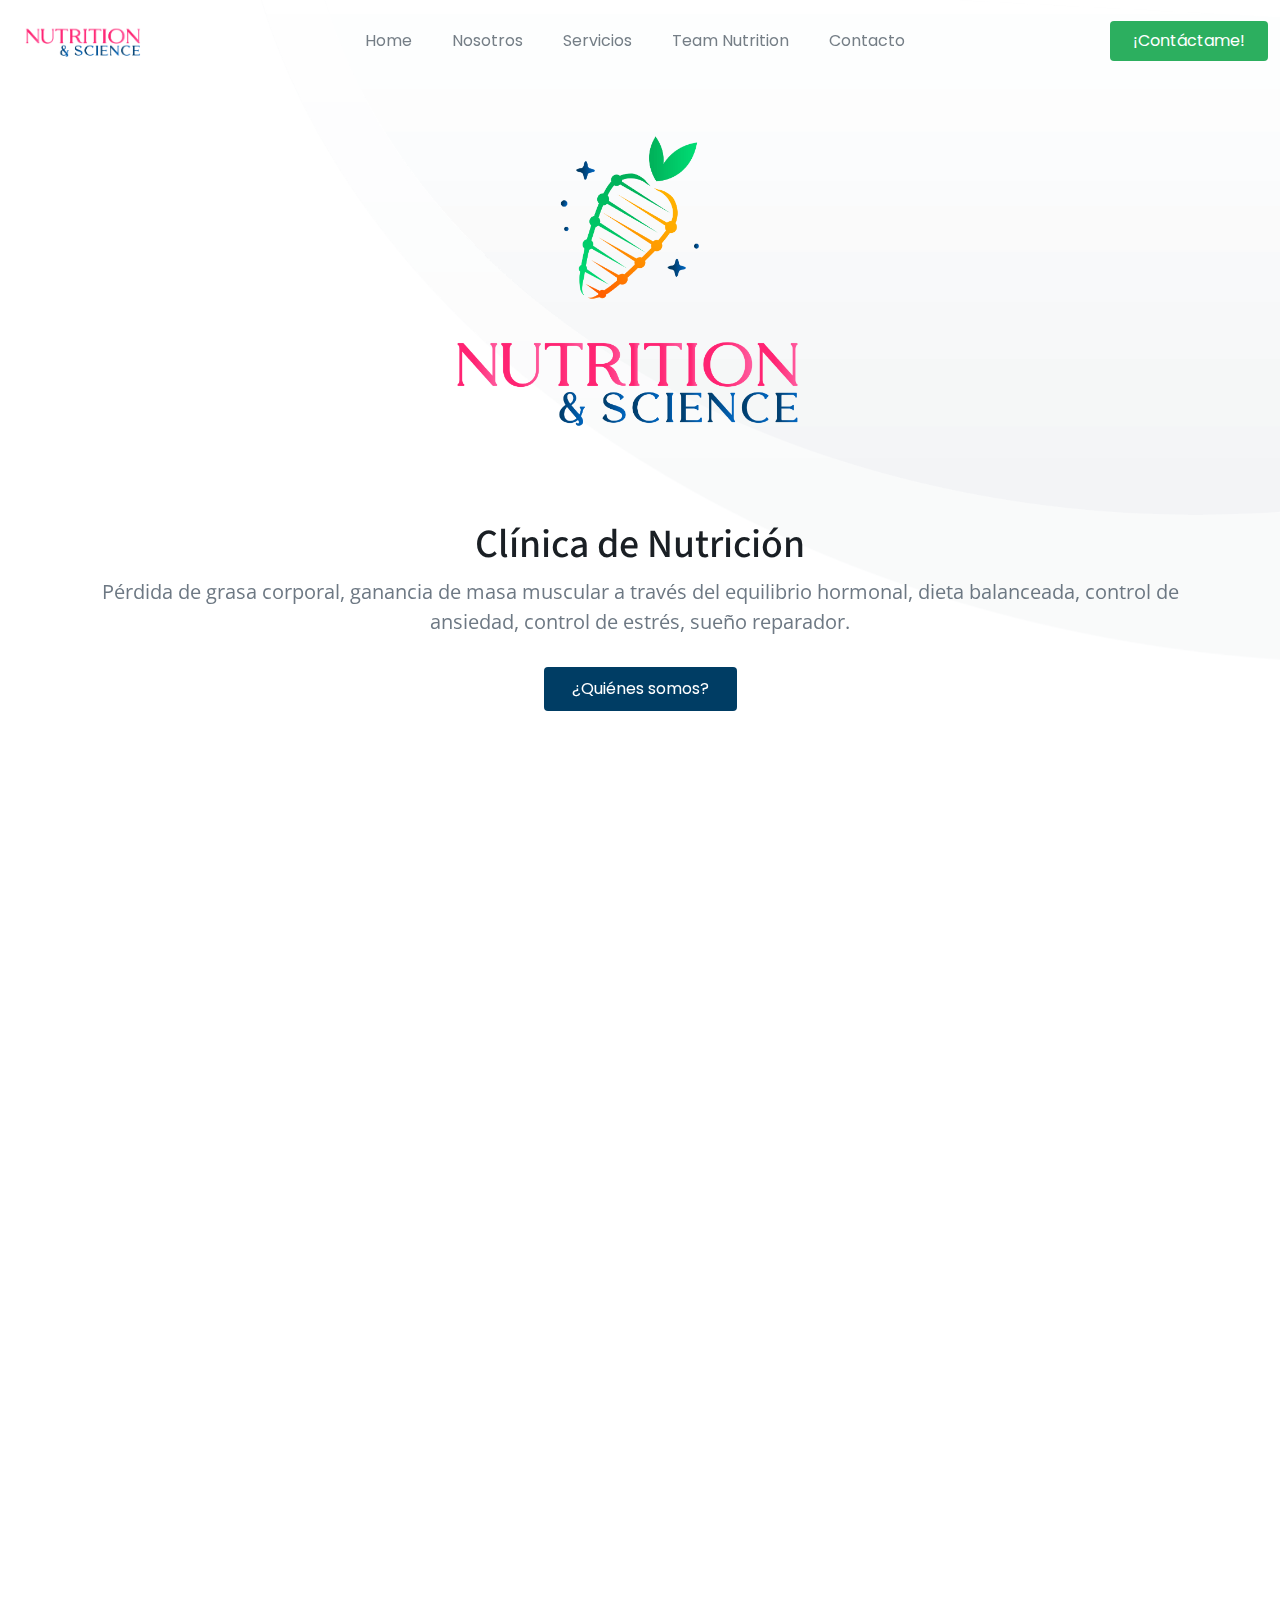
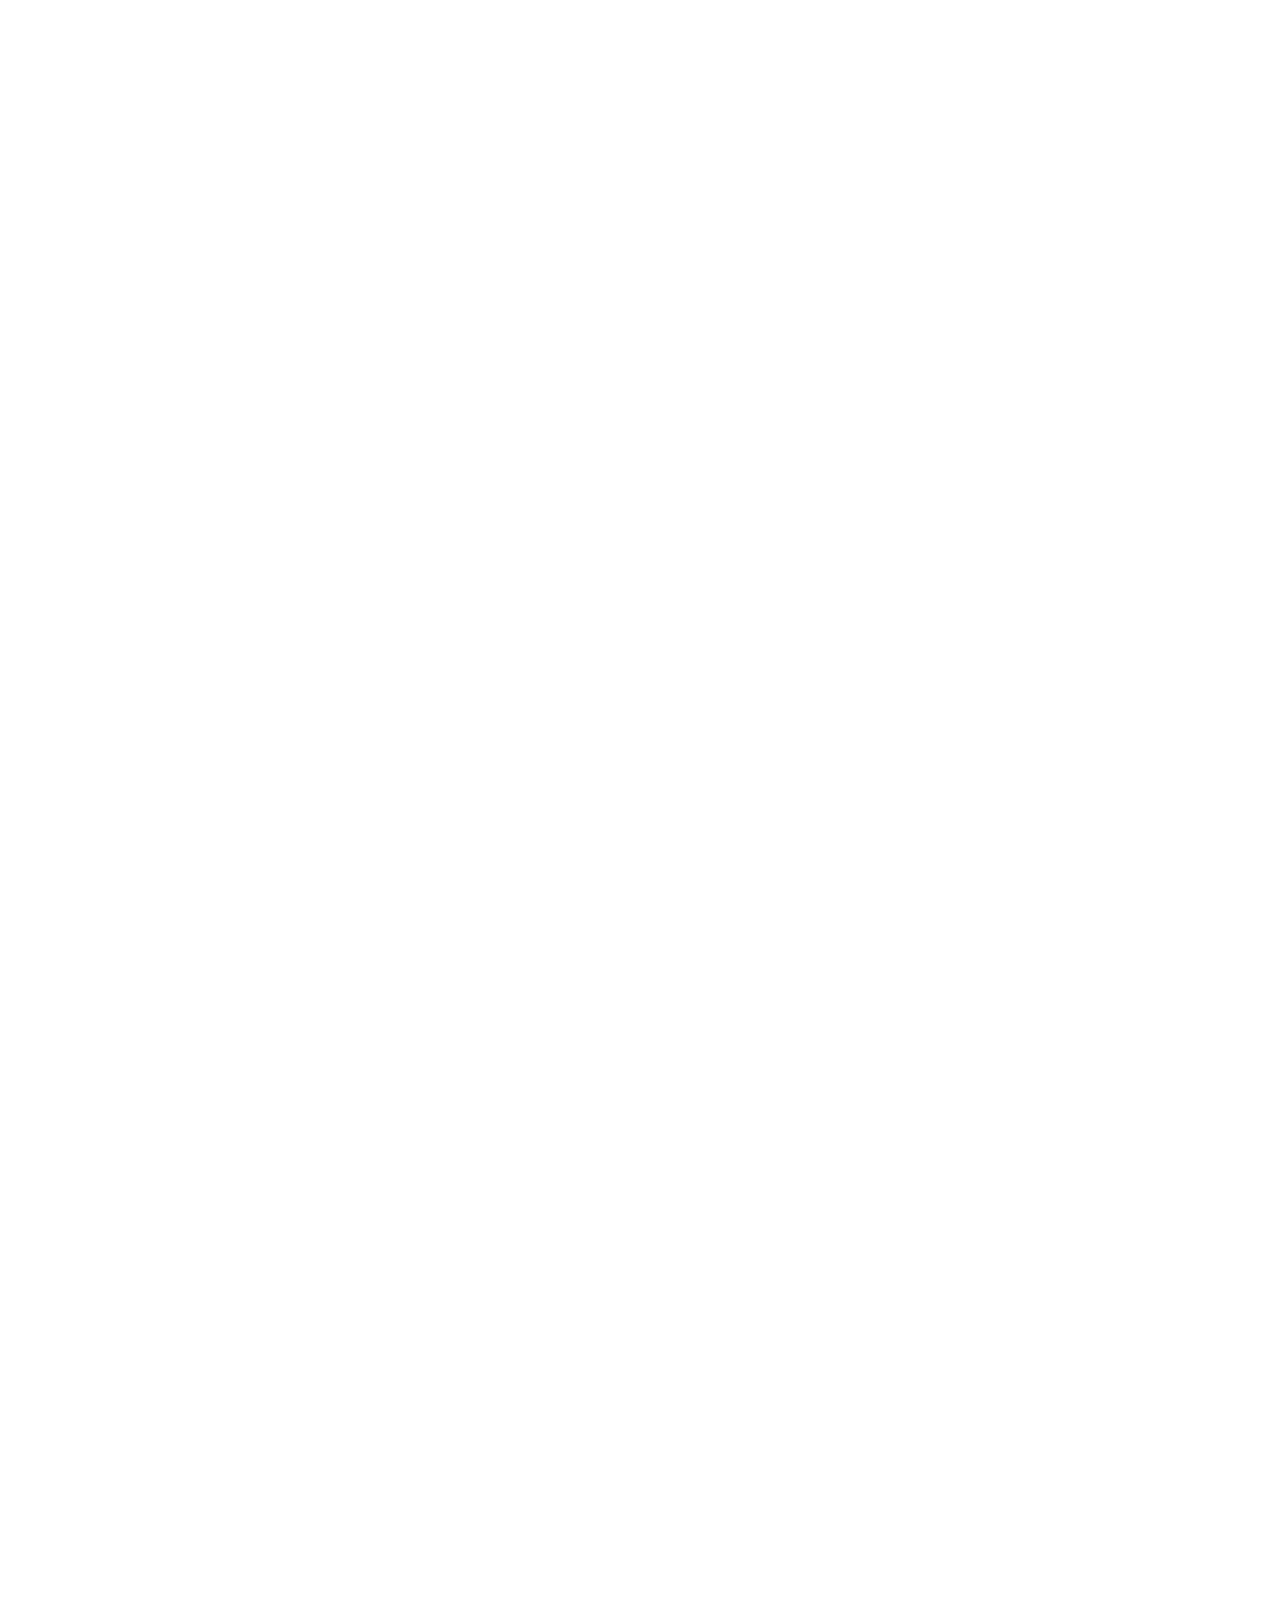
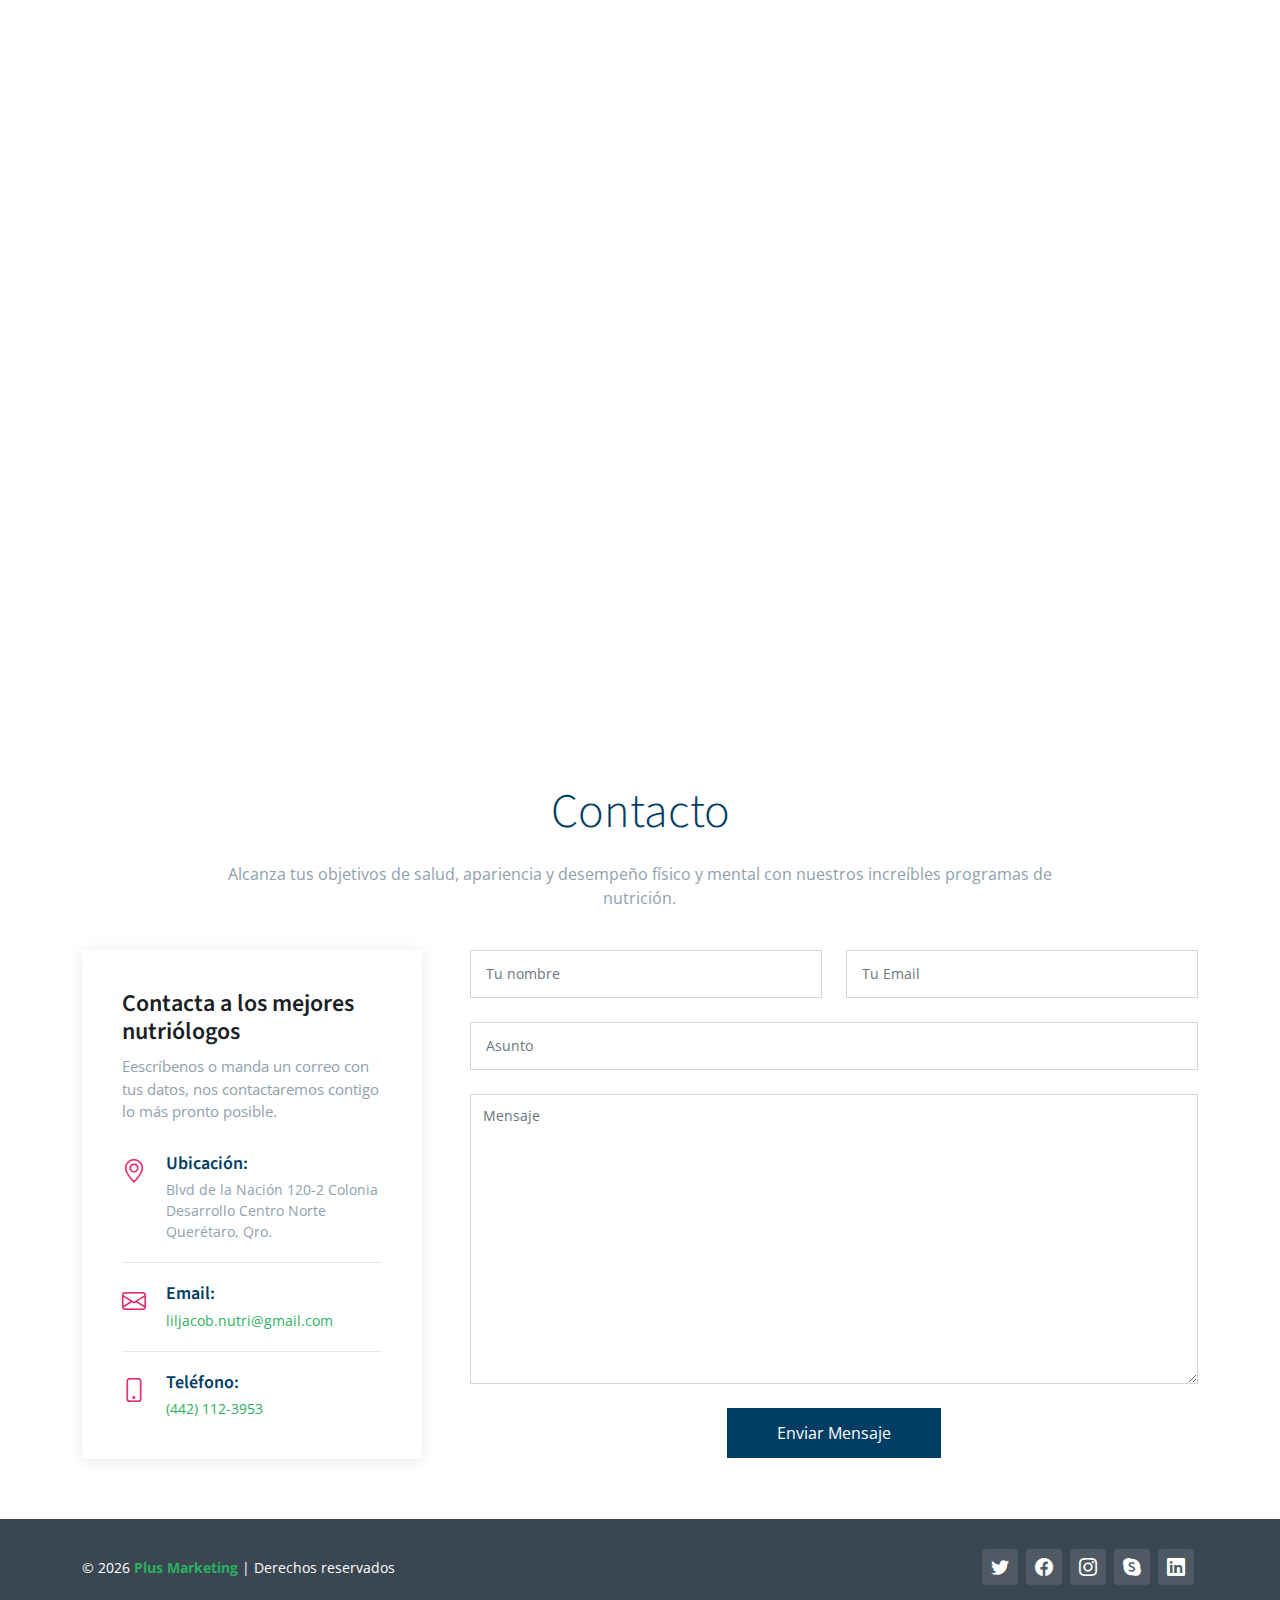
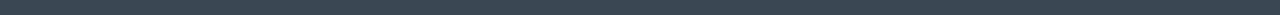
<file: index.html>
<!DOCTYPE html>
<html lang="en">
  <head>
    <meta charset="utf-8" />
    <meta content="width=device-width, initial-scale=1.0" name="viewport" />

    <title>Nutrition and Science | Clínica de Nutrición</title>
    <meta
      content="Clínica de Nutrición Multidisciplinaria"
      name="description"
    />
    <meta
      content="Alimentación, Conduca alimentaria, trastornos de alimentación, Nutrióloga"
      name="keywords"
    />

    <!-- Favicons -->
    <link href="assets/img/favicon.png" rel="icon" />
    <link href="assets/img/apple-touch-icon.png" rel="apple-touch-icon" />

    <!-- Google Fonts PENDIENTE -->
    <link rel="preconnect" href="https://fonts.googleapis.com" />
    <link rel="preconnect" href="https://fonts.gstatic.com" crossorigin />
    <link
      href="https://fonts.googleapis.com/css2?family=Open+Sans:ital,wght@0,300;0,400;0,500;0,600;0,700;1,300;1,400;1,500;1,600;1,700&family=Poppins:ital,wght@0,300;0,400;0,500;0,600;0,700;1,300;1,400;1,500;1,600;1,700&family=Source+Sans+Pro:ital,wght@0,300;0,400;0,600;0,700;1,300;1,400;1,600;1,700&display=swap"
      rel="stylesheet"
    />

    <!-- Vendor CSS Files -->
    <link
      href="assets/vendor/bootstrap/css/bootstrap.min.css"
      rel="stylesheet"
    />
    <link
      href="assets/vendor/bootstrap-icons/bootstrap-icons.css"
      rel="stylesheet"
    />
    <link href="assets/vendor/aos/aos.css" rel="stylesheet" />
    <link
      href="assets/vendor/glightbox/css/glightbox.min.css"
      rel="stylesheet"
    />
    <link href="assets/vendor/swiper/swiper-bundle.min.css" rel="stylesheet" />

    <!-- Variables CSS Files. Uncomment your preferred color scheme -->
    <link href="assets/css/variables.css" rel="stylesheet" />
    <!-- <link href="assets/css/variables-blue.css" rel="stylesheet"> -->
    <!-- <link href="assets/css/variables-green.css" rel="stylesheet"> -->
    <!-- <link href="assets/css/variables-orange.css" rel="stylesheet"> -->
    <!-- <link href="assets/css/variables-purple.css" rel="stylesheet"> -->
    <!-- <link href="assets/css/variables-red.css" rel="stylesheet"> -->
    <!-- <link href="assets/css/variables-pink.css" rel="stylesheet"> -->

    <!-- Template Main CSS File -->
    <link href="assets/css/main.css" rel="stylesheet" />

    <!-- =======================================================
  * Template Name: HeroBiz - v2.3.1
  * Template URL: https://bootstrapmade.com/herobiz-bootstrap-business-template/
  * Author: BootstrapMade.com
  * License: https://bootstrapmade.com/license/
  ======================================================== -->
  </head>

  <body>
    <!-- ======= Header ======= -->
    <header id="header" class="header fixed-top" data-scrollto-offset="0">
      <div
        class="container-fluid d-flex align-items-center justify-content-between"
      >
        <a
          href="index.html"
          class="logo d-flex align-items-center scrollto me-auto me-lg-0"
        >
          <!-- Uncomment the line below if you also wish to use an image logo PENDIENTE -->
          <img
            src="assets/img/logo-nutrition-and-science.png"
            alt="Nutrition & Science"
          />
        </a>

        <nav id="navbar" class="navbar">
          <ul>
            <li class="dropdown">
              <a href="#"><span>Home</span> </a>
            </li>

            <li>
              <a class="nav-link scrollto" href="index.html#about">Nosotros</a>
            </li>
            <li>
              <a class="nav-link scrollto" href="index.html#onfocus"
                >Servicios</a
              >
            </li>
            <li>
              <a class="nav-link scrollto" href="index.html#team"
                >Team Nutrition</a
              >
            </li>
            <li>
              <a class="nav-link scrollto" href="index.html#contact"
                >Contacto</a
              >
            </li>
          </ul>
          <i class="bi bi-list mobile-nav-toggle d-none"></i>
        </nav>
        <!-- .navbar -->

        <a class="btn-getstarted scrollto" href="index.html#contact"
          >¡Contáctame!</a
        >
      </div>
    </header>
    <!-- End Header -->

    <section id="hero-animated" class="hero-animated d-flex align-items-center">
      <div
        class="container d-flex flex-column justify-content-center align-items-center text-center position-relative"
        data-aos="zoom-out"
      >
        <img
          src="assets/img/nutrition-and-science.png"
          class="img-fluid animated"
        />
        <h1>Clínica de <span>Nutrición</span></h1>
        <p>
          Pérdida de grasa corporal, ganancia de masa muscular a través del
          equilibrio hormonal, dieta balanceada, control de ansiedad, control de
          estrés, sueño reparador.
        </p>
        <div class="d-flex">
          <a href="#about" class="btn-get-started scrollto">¿Quiénes somos?</a>
        </div>
      </div>
    </section>

    <main id="main">
      <!-- ======= Featured Services Section ======= -->
      <section id="featured-services" class="featured-services">
        <div class="container">
          <div class="row gy-4">
            <div class="col-xl-3 col-md-6 d-flex" data-aos="zoom-out">
              <div class="service-item position-relative">
                <div class="icon"><i class="bi bi-clipboard2-pulse"></i></div>
                <h4>Clínica Multidisciplinaria</h4>
                <p>Asesoría, planificación y motivación en nutrición</p>
              </div>
            </div>
            <!-- End Service Item -->

            <div
              class="col-xl-3 col-md-6 d-flex"
              data-aos="zoom-out"
              data-aos-delay="200"
            >
              <div class="service-item position-relative">
                <div class="icon"><i class="bi bi-person-hearts icon"></i></div>
                <h4>
                  <a href="" class="stretched-link">Para toda la familia</a>
                </h4>
                <p>
                  Trabajamos desde temprana edad, adolescencia, adultos y
                  personas mayores.
                </p>
              </div>
            </div>
            <!-- End Service Item -->

            <div
              class="col-xl-3 col-md-6 d-flex"
              data-aos="zoom-out"
              data-aos-delay="400"
            >
              <div class="service-item position-relative">
                <div class="icon"><i class="bi bi-stopwatch icon"></i></div>
                <h4>
                  <a href="" class="stretched-link"
                    >Consulta para deportistas</a
                  >
                </h4>
                <p>
                  Planes personalizados en función de la situación nutricional y
                  del tipo de actividad deportiva
                </p>
              </div>
            </div>
            <!-- End Service Item -->

            <div
              class="col-xl-3 col-md-6 d-flex"
              data-aos="zoom-out"
              data-aos-delay="600"
            >
              <div class="service-item position-relative">
                <div class="icon"><i class="bi bi-heart-pulse icon"></i></div>
                <h4>
                  <a href="" class="stretched-link">Gran enfoque en salud</a>
                </h4>
                <p>
                  Te guiamos dependiendo del padecimiento o condición de salud.
                  Desde trastornos físicos hasta emocionales.
                </p>
              </div>
            </div>
            <!-- End Service Item -->
          </div>
        </div>
      </section>
      <!-- End Featured Services Section -->

      <!-- ======= About Section ======= -->
      <section id="about" class="about">
        <div class="container" data-aos="fade-up">
          <div class="section-header">
            <h2>¿Quiénes somos?</h2>
            <p>
              La única clínica que elabora un plan persoalizado y exclusivo para
              ti, dando seguimiento a todo tu curso de vida, exámenes, estilo de
              vida, niveles hormonales, etc.
            </p>
          </div>

          <div class="row g-4 g-lg-5" data-aos="fade-up" data-aos-delay="200">
            <div class="col-lg-5">
              <div class="about-img">
                <img
                  src="assets/img/sobre-nutrition-and-science.jpg"
                  class="img-fluid"
                  alt="Sobre Nutrition and Science"
                />
              </div>
            </div>

            <div class="col-lg-7">
              <h3 class="pt-0 pt-lg-5">
                Mediciones, planes de dieta, guía nutricional, análisis de
                medida... Cubrimos todo el plan para una vida saludable
              </h3>
              <h3 class="pt-0 pt-lg-5">
                Reconocemos los factores internos y externos que influyen en el
                proceso de alimentación.
              </h3>
              <h3 class="pt-0 pt-lg-5">
                Contamos con medios de diagnóstico de última tecnología para
                darte resultados más confiables y certeros.
              </h3>

              <!-- Tabs -->
              <ul class="nav nav-pills mb-3">
                <li>
                  <a class="nav-link active" data-bs-toggle="pill" href="#tab1"
                    >Misión</a
                  >
                </li>
                <li>
                  <a class="nav-link" data-bs-toggle="pill" href="#tab2"
                    >Visión</a
                  >
                </li>
                <li>
                  <a class="nav-link" data-bs-toggle="pill" href="#tab3"
                    >Valores</a
                  >
                </li>
              </ul>
              <!-- End Tabs -->

              <!-- Tab Content -->
              <div class="tab-content">
                <div class="tab-pane fade show active" id="tab1">
                  <p class="fst-italic">
                    Por medio de la educación en nutrición ayudar a que las
                    personas mejoren sus hábitos, tener un mayor control en sus
                    enfermedades y acompañarlos en varias etapas de su vida.
                  </p>
                </div>
                <!-- End Tab 1 Content -->

                <div class="tab-pane fade show" id="tab2">
                  <p class="fst-italic">
                    Trabajar de manera multidisciplinaria para brindarle el
                    bienestar máximo al paciente. El cliente ya no va a
                    necesitar del profesional, se le puede dar de alta,
                    chequeos, revisiones.
                  </p>
                </div>
                <!-- End Tab 2 Content -->

                <div class="tab-pane fade show" id="tab3">
                  <div class="d-flex align-items-center mt-4">
                    <i class="bi bi-check2"></i>
                    <h4>Confianza</h4>
                  </div>

                  <div class="d-flex align-items-center mt-4">
                    <i class="bi bi-check2"></i>
                    <h4>Empatía</h4>
                  </div>

                  <div class="d-flex align-items-center mt-4">
                    <i class="bi bi-check2"></i>
                    <h4>Lealtad al paciente</h4>
                  </div>
                </div>
                <!-- End Tab 3 Content -->
              </div>
            </div>
          </div>
        </div>
      </section>
      <!-- End About Section -->

      <!-- ======= Call To Action Section ======= -->
      <section id="cta" class="cta">
        <div class="container" data-aos="zoom-out">
          <div class="row g-5">
            <div
              class="col-lg-8 col-md-6 content d-flex flex-column justify-content-center order-last order-md-first"
            >
              <h3>
                Estamos <em>certificados y preparados</em> con las mejores
                prácticas a nivel mundial
              </h3>
              <p>
                Sabemos que cada cuerpo y estilo de vida es diferente, nos
                esforzamos día con día para entender tus necesidades
                alimentarias. Tendrás la atención que mereces, con un plan
                flexible pero efectivo completamente personalizado.
              </p>
              <a class="cta-btn align-self-start" href="#">Hacer una cita</a>
            </div>

            <div
              class="col-lg-4 col-md-6 order-first order-md-last d-flex align-items-center"
            >
              <div class="img">
                <img
                  src="assets/img/certificacion-en-nutricion.jpg"
                  alt="Certificados en Nutrición"
                  class="img-fluid"
                />
              </div>
            </div>
          </div>
        </div>
      </section>
      <!-- End Call To Action Section -->

      <!-- ======= On Focus Section ======= -->
      <section id="onfocus" class="onfocus">
        <div class="container-fluid p-0" data-aos="fade-up">
          <div class="row g-0">
            <div class="col-lg-6 video-play position-relative"></div>
            <div class="col-lg-6">
              <div
                class="content d-flex flex-column justify-content-center h-100"
              >
                <h3>¿Por qué necesitas atención nutricional?</h3>
                <p class="fst-italic">
                  La nutrición es la "gasolina del cuerpo", nos mantiene con
                  energía para realizar las actividades del día a día.
                </p>
                <ul>
                  <li>
                    <i class="bi bi-check-circle"></i> La alimentación es clave
                    para mantener un buen balance en todos los aspectos de tu
                    vida, es importante tomar las mejores decisiones.
                  </li>
                  <li>
                    <i class="bi bi-check-circle"></i> Si queremos modificar
                    nuestro aspecto y mejorar nuestra salud, debemos cultivar
                    hábitos saludables.
                  </li>
                  <li>
                    <i class="bi bi-check-circle"></i> Es importante satisfacer
                    el apetito y el gusto al paladar. Dar los nutrientes que
                    necesitamos.
                  </li>
                </ul>
                <a href="#contact" class="read-more align-self-start"
                  ><span>Contacto</span><i class="bi bi-arrow-right"></i
                ></a>
              </div>
            </div>
          </div>
        </div>
      </section>
      <!-- End On Focus Section -->

      <!-- ======= Team Section ======= -->
      <section id="team" class="team">
        <div class="container" data-aos="fade-up">
          <div class="section-header">
            <h2>Equipo</h2>
            <p>
              Nuestras dietas saludables cumplen con los estándares
              internacionales de Nutrición.
            </p>
          </div>

          <div class="row gy-5 team-member-header">
            <div
              class="col-xl-4 col-md-6 d-flex"
              data-aos="zoom-in"
              data-aos-delay="200"
            >
              <div class="team-member">
                <div class="member-img">
                  <img
                    src="assets/img/lili.jpg"
                    class="img-fluid"
                    alt="Lillian Del Valle"
                  />
                </div>
                <div class="member-info">
                  <div class="social">
                    <a href=""><i class="bi bi-twitter"></i></a>
                    <a href=""><i class="bi bi-facebook"></i></a>
                    <a href=""><i class="bi bi-instagram"></i></a>
                    <a href=""><i class="bi bi-linkedin"></i></a>
                  </div>
                  <h4>Lillian Jacob Del Valle</h4>
                  <span>Lic. en Nutrición</span>
                </div>
              </div>
            </div>
            <!-- End Team Member -->
          </div>
        </div>
      </section>
      <!-- End Team Section -->

      <!-- ======= Contact Section ======= -->
      <section id="contact" class="contact">
        <div class="container">
          <div class="section-header">
            <h2>Contacto</h2>
            <p>
              Alcanza tus objetivos de salud, apariencia y desempeño físico y
              mental con nuestros increíbles programas de nutrición.
            </p>
          </div>
        </div>

        <div class="container">
          <div class="row gy-5 gx-lg-5">
            <div class="col-lg-4">
              <div class="info">
                <h3>Contacta a los mejores nutriólogos</h3>
                <p>
                  Eescríbenos o manda un correo con tus datos, nos contactaremos
                  contigo lo más pronto posible.
                </p>
                <div class="info-item d-flex">
                  <i class="bi bi-geo-alt flex-shrink-0"></i>
                  <div>
                    <h4>Ubicación:</h4>
                    <p>
                      Blvd de la Nación 120-2 Colonia Desarrollo Centro Norte
                      Querétaro, Qro.
                    </p>
                  </div>
                </div>
                <!-- End Info Item -->

                <div class="info-item d-flex">
                  <i class="bi bi-envelope flex-shrink-0"></i>
                  <div>
                    <h4>Email:</h4>
                    <p>
                      <a href="mailto:liljacob.nutri@gmail.com"
                        >liljacob.nutri@gmail.com</a
                      >
                    </p>
                  </div>
                </div>
                <!-- End Info Item -->

                <div class="info-item d-flex">
                  <i class="bi bi-phone flex-shrink-0"></i>
                  <div>
                    <h4>Teléfono:</h4>
                    <p><a href="tel:4421123953">(442) 112-3953</a></p>
                  </div>
                </div>
                <!-- End Info Item -->
              </div>
            </div>

            <div class="col-lg-8">
              <form
                action="forms/contact.php"
                method="post"
                role="form"
                class="php-email-form"
              >
                <div class="row">
                  <div class="col-md-6 form-group">
                    <input
                      type="text"
                      name="name"
                      class="form-control"
                      id="name"
                      placeholder="Tu nombre"
                      required
                    />
                  </div>
                  <div class="col-md-6 form-group mt-3 mt-md-0">
                    <input
                      type="email"
                      class="form-control"
                      name="email"
                      id="email"
                      placeholder="Tu Email"
                      required
                    />
                  </div>
                </div>
                <div class="form-group mt-3">
                  <input
                    type="text"
                    class="form-control"
                    name="subject"
                    id="subject"
                    placeholder="Asunto"
                    required
                  />
                </div>
                <div class="form-group mt-3">
                  <textarea
                    class="form-control"
                    name="message"
                    placeholder="Mensaje"
                    required
                  ></textarea>
                </div>
                <div class="my-3">
                  <div class="loading">Cargando</div>
                  <div class="error-message"></div>
                  <div class="sent-message">Mensaje enviado, gracias.</div>
                </div>
                <div class="text-center">
                  <button type="submit">Enviar Mensaje</button>
                </div>
              </form>
            </div>
            <!-- End Contact Form -->
          </div>
        </div>
      </section>
      <!-- End Contact Section -->
    </main>
    <!-- End #main -->

    <!-- ======= Footer ======= -->
    <footer id="footer" class="footer">
      <div class="footer-legal text-center">
        <div
          class="container d-flex flex-column flex-lg-row justify-content-center justify-content-lg-between align-items-center"
        >
          <div
            class="d-flex flex-column align-items-center align-items-lg-start"
          >
            <div class="copyright">
              <span
                >&copy;
                <script type="text/JavaScript">

                  document.write(new Date().getFullYear());
                </script>
                <strong
                  ><a href="https://plusmarketing.mx">
                    Plus Marketing</a
                  ></strong
                >
                | Derechos reservados</span
              >
            </div>
          </div>

          <div class="social-links order-first order-lg-last mb-3 mb-lg-0">
            <a href="#" class="twitter"><i class="bi bi-twitter"></i></a>
            <a href="#" class="facebook"><i class="bi bi-facebook"></i></a>
            <a href="#" class="instagram"><i class="bi bi-instagram"></i></a>
            <a href="#" class="google-plus"><i class="bi bi-skype"></i></a>
            <a href="#" class="linkedin"><i class="bi bi-linkedin"></i></a>
          </div>
        </div>
      </div>
    </footer>
    <!-- End Footer -->

    <a
      href="#"
      class="scroll-top d-flex align-items-center justify-content-center"
      ><i class="bi bi-arrow-up-short"></i
    ></a>

    <div id="preloader"></div>

    <!-- Vendor JS Files -->
    <script src="assets/vendor/bootstrap/js/bootstrap.bundle.min.js"></script>
    <script src="assets/vendor/aos/aos.js"></script>
    <script src="assets/vendor/glightbox/js/glightbox.min.js"></script>
    <script src="assets/vendor/isotope-layout/isotope.pkgd.min.js"></script>
    <script src="assets/vendor/swiper/swiper-bundle.min.js"></script>
    <script src="assets/vendor/php-email-form/validate.js"></script>

    <!-- Template Main JS File -->
    <script src="assets/js/main.js"></script>
  </body>
</html>
</file>
<file: assets/css/variables.css>
/**
* Template Name: HeroBiz
* File: variables.css
* Description: Easily customize colors, typography, and other repetitive properties used in the template main stylesheet file main.css
* 
* Template URL: https://bootstrapmade.com/herobiz-bootstrap-business-template/
* Author: BootstrapMade.com
* License: https://bootstrapmade.com/license/
* 
* Contents:
* 1. HeroBiz template variables 
* 2. Override default Bootstrap variables
* 3. Set color and background class names
*
* Learn more about CSS variables at https://developer.mozilla.org/en-US/docs/Web/CSS/Using_CSS_custom_properties
*/

/*--------------------------------------------------------------
# 1. HeroBiz template variables 
--------------------------------------------------------------*/
:root {
  /* Fonts */
  --font-default: 'Open Sans', system-ui, -apple-system, 'Segoe UI', Roboto,
    'Helvetica Neue', Arial, 'Noto Sans', 'Liberation Sans', sans-serif,
    'Apple Color Emoji', 'Segoe UI Emoji', 'Segoe UI Symbol', 'Noto Color Emoji';
  --font-primary: 'Source Sans Pro', sans-serif;
  --font-secondary: 'Poppins', sans-serif;

  /* Colors */
  /* The *-rgb color names are simply the RGB converted value of the corresponding color for use in the rgba() function */

  /* Default text color */
  --color-default: #1a1f24;
  --color-default-rgb: 26, 31, 36;

  /* Defult links color */
  --color-links: #2caf5f;
  --color-links-hover: #4ae786;

  /* Primay colors */
  --color-primary: #2caf5f;
  --color-primary-light: #45dd7b;
  --color-primary-dark: #1f7741;

  --color-primary-rgb: 14, 162, 189;
  --color-primary-light-rgb: 30, 195, 224;
  --color-primary-dark-rgb: 1, 137, 161;

  /* Secondary colors */
  --color-secondary: #003d64;
  --color-secondary-light: #8f9fae;
  --color-secondary-dark: #3a4753;

  --color-secondary-rgb: 72, 86, 100;
  --color-secondary-light-rgb: 143, 159, 174;
  --color-secondary-dark-rgb: 58, 71, 83;

  /* General colors */
  --color-blue: #0568bf;
  --color-blue-rgb: 13, 110, 253;

  --color-indigo: #dc2970;
  --color-indigo-rgb: 102, 16, 242;

  --color-purple: #6f42c1;
  --color-purple-rgb: 111, 66, 193;

  --color-pink: #f95d9c;
  --color-pink-rgb: 243, 38, 140;

  --color-red: #df1529;
  --color-red-rgb: 223, 21, 4;

  --color-orange: #ff5b00;
  --color-orange-rgb: 253, 126, 20;

  --color-yellow: #ffc107;
  --color-yellow-rgb: 255, 193, 7;

  --color-green: #059652;
  --color-green-rgb: 5, 150, 82;

  --color-teal: #20c997;
  --color-teal-rgb: 32, 201, 151;

  --color-cyan: #0dcaf0;
  --color-cyan-rgb: 13, 202, 240;

  --color-white: #ffffff;
  --color-white-rgb: 255, 255, 255;

  --color-gray: #6c757d;
  --color-gray-rgb: 108, 117, 125;

  --color-black: #000000;
  --color-black-rgb: 0, 0, 0;
}

/*--------------------------------------------------------------
# 2. Override default Bootstrap variables
--------------------------------------------------------------*/
:root {
  --bs-blue: var(--color-blue);
  --bs-indigo: var(--color-indigo);
  --bs-purple: var(--color-purple);
  --bs-pink: var(--color-pink);
  --bs-red: var(--color-red);
  --bs-orange: var(--color-orange);
  --bs-yellow: var(--color-yellow);
  --bs-green: var(--color-green);
  --bs-teal: var(--color-teal);
  --bs-cyan: var(--color-cyan);
  --bs-white: var(--color-white);
  --bs-gray: var(--color-gray);
  --bs-gray-dark: #343a40;
  --bs-gray-100: #f8f9fa;
  --bs-gray-200: #e9ecef;
  --bs-gray-300: #dee2e6;
  --bs-gray-400: #ced4da;
  --bs-gray-500: #adb5bd;
  --bs-gray-600: #6c757d;
  --bs-gray-700: #495057;
  --bs-gray-800: #343a40;
  --bs-gray-900: #212529;
  --bs-primary: var(--color-blue);
  --bs-secondary: var(--color-blue);
  --bs-success: #198754;
  --bs-info: #0dcaf0;
  --bs-warning: #ffc107;
  --bs-danger: #dc3545;
  --bs-light: #f8f9fa;
  --bs-dark: #212529;
  --bs-primary-rgb: var(--color-primary-rgb);
  --bs-secondary-rgb: var(--color-secondary-rgb);
  --bs-success-rgb: 25, 135, 84;
  --bs-info-rgb: 13, 202, 240;
  --bs-warning-rgb: 255, 193, 7;
  --bs-danger-rgb: 220, 53, 69;
  --bs-light-rgb: 248, 249, 250;
  --bs-dark-rgb: 33, 37, 41;
  --bs-white-rgb: var(--color-white-rgb);
  --bs-black-rgb: var(--color-black-rgb);
  --bs-body-color-rgb: var(--color-default-rgb);
  --bs-body-bg-rgb: 255, 255, 255;
  --bs-font-sans-serif: var(--font-default);
  --bs-font-monospace: SFMono-Regular, Menlo, Monaco, Consolas,
    'Liberation Mono', 'Courier New', monospace;
  --bs-gradient: linear-gradient(
    180deg,
    rgba(255, 255, 255, 0.15),
    rgba(255, 255, 255, 0)
  );
  --bs-body-font-family: var(--font-default);
  --bs-body-font-size: 1rem;
  --bs-body-font-weight: 400;
  --bs-body-line-height: 1.5;
  --bs-body-color: var(--color-default);
  --bs-body-bg: #fff;
}

/*--------------------------------------------------------------
# 3. Set color and background class names
--------------------------------------------------------------*/
/* Fonts */
.font-default {
  font-family: var(--font-default) !important;
}
.font-primary {
  font-family: var(--font-primary) !important;
}
.font-secondary {
  font-family: var(--font-secondary) !important;
}

/* Text Colors */
.color-default {
  color: var(--color-default) !important;
}
.color-links {
  color: var(--color-links) !important;
}
.color-links:hover {
  color: var(--color-links-hover) !important;
}
.color-primary {
  color: var(--color-primary) !important;
}
.color-primary-light {
  color: var(--color-primary-light) !important;
}
.color-primary-dark {
  color: var(--color-primary-dark) !important;
}
.color-secondary {
  color: var(--color-secondary) !important;
}
.color-secondary-light {
  color: var(--color-secondary-light) !important;
}
.color-secondary-dark {
  color: var(--color-secondary-dark) !important;
}
.color-blue {
  color: var(--color-blue) !important;
}
.color-indigo {
  color: var(--color-indigo) !important;
}
.color-purple {
  color: var(--color-purple) !important;
}
.color-pink {
  color: var(--color-pink) !important;
}
.color-red {
  color: var(--color-red) !important;
}
.color-orange {
  color: var(--color-orange) !important;
}
.color-yellow {
  color: var(--color-yellow) !important;
}
.color-green {
  color: var(--color-green) !important;
}
.color-teal {
  color: var(--color-teal) !important;
}
.color-cyan {
  color: var(--color-cyan) !important;
}
.color-white {
  color: var(--color-white) !important;
}
.color-gray {
  color: var(--color-gray) !important;
}
.color-black {
  color: var(--color-black) !important;
}

/* Background Colors */
.bg-default {
  background-color: var(--color-default) !important;
}
.bg-primary {
  background-color: var(--color-primary) !important;
}
.bg-primary-light {
  background-color: var(--color-primary-light) !important;
}
.bg-primary-dark {
  background-color: var(--color-primary-dark) !important;
}
.bg-secondary {
  background-color: var(--color-secondary) !important;
}
.bg-secondary-light {
  background-color: var(--color-secondary-light) !important;
}
.bg-secondary-dark {
  background-color: var(--color-secondary-dark) !important;
}
.bg-blue {
  background-color: var(--color-blue) !important;
}
.bg-indigo {
  background-color: var(--color-indigo) !important;
}
.bg-purple {
  background-color: var(--color-purple) !important;
}
.bg-pink {
  background-color: var(--color-pink) !important;
}
.bg-red {
  background-color: var(--color-red) !important;
}
.bg-orange {
  background-color: var(--color-orange) !important;
}
.bg-yellow {
  background-color: var(--color-yellow) !important;
}
.bg-green {
  background-color: var(--color-green) !important;
}
.bg-teal {
  background-color: var(--color-teal) !important;
}
.bg-cyan {
  background-color: var(--color-cyan) !important;
}
.bg-white {
  background-color: var(--color-white) !important;
}
.bg-gray {
  background-color: var(--color-gray) !important;
}
.bg-black {
  background-color: var(--color-black) !important;
}
</file>
<file: assets/css/main.css>
/**
* Template Name: HeroBiz - v2.3.1
* Template URL: https://bootstrapmade.com/herobiz-bootstrap-business-template/
* Author: BootstrapMade.com
* License: https://bootstrapmade.com/license/
*/

/**
* Check out variables.css for easy customization of colors, typography, and other repetitive properties
*/
/*--------------------------------------------------------------
# General
--------------------------------------------------------------*/
:root {
  scroll-behavior: smooth;
}

a {
  color: var(--color-links);
  text-decoration: none;
}

a:hover {
  color: var(--color-links-hover);
  text-decoration: none;
}

h1,
h2,
h3,
h4,
h5,
h6 {
  font-family: var(--font-primary);
}

/*--------------------------------------------------------------
# Preloader
--------------------------------------------------------------*/
#preloader {
  position: fixed;
  inset: 0;
  z-index: 9999;
  overflow: hidden;
  background: var(--color-white);
  transition: all 0.6s ease-out;
  width: 100%;
  height: 100vh;
}

#preloader:before,
#preloader:after {
  content: '';
  position: absolute;
  border: 4px solid var(--color-primary);
  border-radius: 50%;
  -webkit-animation: animate-preloader 2s cubic-bezier(0, 0.2, 0.8, 1) infinite;
  animation: animate-preloader 2s cubic-bezier(0, 0.2, 0.8, 1) infinite;
}

#preloader:after {
  -webkit-animation-delay: -0.5s;
  animation-delay: -0.5s;
}

@-webkit-keyframes animate-preloader {
  0% {
    width: 10px;
    height: 10px;
    top: calc(50% - 5px);
    left: calc(50% - 5px);
    opacity: 1;
  }

  100% {
    width: 72px;
    height: 72px;
    top: calc(50% - 36px);
    left: calc(50% - 36px);
    opacity: 0;
  }
}

@keyframes animate-preloader {
  0% {
    width: 10px;
    height: 10px;
    top: calc(50% - 5px);
    left: calc(50% - 5px);
    opacity: 1;
  }

  100% {
    width: 72px;
    height: 72px;
    top: calc(50% - 36px);
    left: calc(50% - 36px);
    opacity: 0;
  }
}

/*--------------------------------------------------------------
# Sections & Section Header
--------------------------------------------------------------*/
section {
  padding: 60px 0;
  overflow: hidden;
}

.section-header {
  text-align: center;
  padding-bottom: 40px;
}

.section-header h2 {
  font-size: 48px;
  font-weight: 300;
  margin-bottom: 20px;
  color: var(--color-secondary);
}

.section-header p {
  margin: 0 auto;
  color: var(--color-secondary-light);
}

@media (min-width: 1280px) {
  .section-header p {
    max-width: 80%;
  }
}

/*--------------------------------------------------------------
# Breadcrumbs
--------------------------------------------------------------*/
.breadcrumbs {
  padding: 15px 0;
  background: rgba(var(--color-secondary-rgb), 0.05);
  min-height: 40px;
  margin-top: 76px;
}

.breadcrumbs h2 {
  font-size: 30px;
  font-weight: 300;
  margin: 0;
}

.breadcrumbs ol {
  display: flex;
  flex-wrap: wrap;
  list-style: none;
  padding: 0;
  margin: 0;
  font-size: 14px;
}

.breadcrumbs ol li + li {
  padding-left: 10px;
}

.breadcrumbs ol li + li::before {
  display: inline-block;
  padding-right: 10px;
  color: var(--color-secondary-light);
  content: '/';
}

@media (max-width: 992px) {
  .breadcrumbs .d-flex {
    display: block !important;
  }

  .breadcrumbs h2 {
    margin-bottom: 10px;
    font-size: 24px;
  }

  .breadcrumbs ol {
    display: block;
  }

  .breadcrumbs ol li {
    display: inline-block;
  }
}

/*--------------------------------------------------------------
# Scroll top button
--------------------------------------------------------------*/
.scroll-top {
  position: fixed;
  visibility: hidden;
  opacity: 0;
  right: 15px;
  bottom: 15px;
  z-index: 995;
  background: var(--color-primary);
  width: 40px;
  height: 40px;
  border-radius: 4px;
  transition: all 0.4s;
}

.scroll-top i {
  font-size: 24px;
  color: var(--color-white);
  line-height: 0;
}

.scroll-top:hover {
  background: rgba(var(--color-primary-rgb), 0.85);
  color: var(--color-white);
}

.scroll-top.active {
  visibility: visible;
  opacity: 1;
}

/*--------------------------------------------------------------
# Disable aos animation delay on mobile devices
--------------------------------------------------------------*/
@media screen and (max-width: 768px) {
  [data-aos-delay] {
    transition-delay: 0 !important;
  }
}

/*--------------------------------------------------------------
# Header
--------------------------------------------------------------*/
.header {
  padding: 15px 0;
  transition: all 0.5s;
  z-index: 997;
}

.header.sticked {
  background: var(--color-white);
  box-shadow: 0px 2px 20px rgba(var(--color-secondary-rgb), 0.1);
}

.header .logo img {
  max-height: 40px;
  margin-right: 6px;
}

.header .logo h1 {
  font-size: 32px;
  font-weight: 300;
  color: var(--color-secondary);
  font-family: var(--font-secondary);
}

.header .logo h1 span {
  color: var(--color-primary);
  font-weight: 500;
}

.header .btn-getstarted,
.header .btn-getstarted:focus {
  font-size: 16px;
  color: var(--color-white);
  background: var(--color-primary);
  padding: 8px 23px;
  border-radius: 4px;
  transition: 0.3s;
  font-family: var(--font-secondary);
}

.header .btn-getstarted:hover,
.header .btn-getstarted:focus:hover {
  color: var(--color-white);
  background: rgba(var(--color-primary-rgb), 0.85);
}

@media (max-width: 1279px) {
  .header .btn-getstarted,
  .header .btn-getstarted:focus {
    margin-right: 50px;
  }
}

/*--------------------------------------------------------------
# Desktop Navigation 
--------------------------------------------------------------*/
@media (min-width: 1280px) {
  .navbar {
    padding: 0;
    position: relative;
  }

  .navbar ul {
    margin: 0;
    padding: 0;
    display: flex;
    list-style: none;
    align-items: center;
  }

  .navbar li {
    position: relative;
  }

  .navbar > ul > li {
    white-space: nowrap;
  }

  .navbar a,
  .navbar a:focus {
    display: flex;
    align-items: center;
    justify-content: space-between;
    padding: 14px 20px;
    font-family: var(--font-secondary);
    font-size: 16px;
    font-weight: 400;
    color: rgba(var(--color-secondary-dark-rgb), 0.7);
    white-space: nowrap;
    transition: 0.3s;
    position: relative;
  }

  .navbar a i,
  .navbar a:focus i {
    font-size: 12px;
    line-height: 0;
    margin-left: 5px;
  }

  .navbar > ul > li > a:before {
    content: '';
    position: absolute;
    width: 100%;
    height: 2px;
    bottom: 0;
    left: 0;
    background-color: var(--color-primary);
    visibility: hidden;
    transition: all 0.3s ease-in-out 0s;
    transform: scaleX(0);
    transition: all 0.3s ease-in-out 0s;
  }

  .navbar a:hover:before,
  .navbar li:hover > a:before,
  .navbar .active:before {
    visibility: visible;
    transform: scaleX(0.7);
  }

  .navbar a:hover,
  .navbar .active,
  .navbar .active:focus,
  .navbar li:hover > a {
    color: var(--color-primary);
  }

  .navbar .dropdown a:hover:before,
  .navbar .dropdown:hover > a:before,
  .navbar .dropdown .active:before {
    visibility: hidden;
  }

  .navbar .dropdown a:hover,
  .navbar .dropdown .active,
  .navbar .dropdown .active:focus,
  .navbar .dropdown:hover > a {
    color: var(--color-white);
    background: var(--color-secondary);
  }

  .navbar .dropdown ul {
    display: block;
    position: absolute;
    left: 0;
    top: 100%;
    margin: 0;
    padding: 0 0 10px 0;
    z-index: 99;
    opacity: 0;
    visibility: hidden;
    background: var(--color-secondary);
    transition: 0.3s;
  }

  .navbar .dropdown ul li {
    min-width: 200px;
  }

  .navbar .dropdown ul a {
    padding: 10px 20px;
    font-size: 15px;
    text-transform: none;
    font-weight: 400;
    color: rgba(var(--color-white-rgb), 0.5);
  }

  .navbar .dropdown ul a i {
    font-size: 12px;
  }

  .navbar .dropdown ul a:hover,
  .navbar .dropdown ul .active,
  .navbar .dropdown ul .active:hover,
  .navbar .dropdown ul li:hover > a {
    color: var(--color-white);
    background: var(--color-primary);
  }

  .navbar .dropdown:hover > ul {
    opacity: 1;
    visibility: visible;
  }

  .navbar .megamenu {
    position: static;
  }

  .navbar .megamenu ul {
    right: 0;
    padding: 10px;
    display: flex;
  }

  .navbar .megamenu ul li {
    flex: 1;
  }

  .navbar .megamenu ul li a,
  .navbar .megamenu ul li:hover > a {
    color: rgba(var(--color-white-rgb), 0.5);
    background: none;
  }

  .navbar .megamenu ul li a:hover,
  .navbar .megamenu ul li .active,
  .navbar .megamenu ul li .active:hover {
    color: var(--color-white);
    background: var(--color-primary);
  }

  .navbar .dropdown .dropdown ul {
    top: 0;
    left: calc(100% - 30px);
    visibility: hidden;
  }

  .navbar .dropdown .dropdown:hover > ul {
    opacity: 1;
    top: 0;
    left: 100%;
    visibility: visible;
  }
}

@media (min-width: 1280px) and (max-width: 1366px) {
  .navbar .dropdown .dropdown ul {
    left: -90%;
  }

  .navbar .dropdown .dropdown:hover > ul {
    left: -100%;
  }
}

/*--------------------------------------------------------------
# Mobile Navigation
--------------------------------------------------------------*/
@media (max-width: 1279px) {
  .navbar {
    position: fixed;
    top: 0;
    left: -100%;
    width: calc(100% - 70px);
    bottom: 0;
    transition: 0.3s;
    z-index: 9997;
  }

  .navbar ul {
    position: absolute;
    inset: 0;
    padding: 10px 0;
    margin: 0;
    background: rgba(var(--color-secondary-rgb), 0.9);
    overflow-y: auto;
    transition: 0.3s;
    z-index: 9998;
  }

  .navbar a,
  .navbar a:focus {
    display: flex;
    align-items: center;
    justify-content: space-between;
    padding: 12px 20px;
    font-size: 16px;
    font-weight: 500;
    color: rgba(var(--color-white-rgb), 0.7);
    white-space: nowrap;
    transition: 0.3s;
  }

  .navbar a i,
  .navbar a:focus i {
    font-size: 12px;
    line-height: 0;
    margin-left: 5px;
  }

  .navbar a:hover,
  .navbar .active,
  .navbar .active:focus,
  .navbar li:hover > a {
    color: var(--color-white);
  }

  .navbar .dropdown ul,
  .navbar .dropdown .dropdown ul {
    position: static;
    display: none;
    padding: 10px 0;
    margin: 10px 20px;
    transition: all 0.5s ease-in-out;
    border: 1px solid rgba(var(--color-secondary-light-rgb), 0.3);
  }

  .navbar .dropdown > .dropdown-active,
  .navbar .dropdown .dropdown > .dropdown-active {
    display: block;
  }

  .mobile-nav-toggle {
    display: block !important;
    color: var(--color-secondary);
    font-size: 28px;
    cursor: pointer;
    line-height: 0;
    transition: 0.5s;
    position: fixed;
    top: 20px;
    z-index: 9999;
    right: 20px;
  }

  .mobile-nav-toggle.bi-x {
    color: var(--color-white);
  }

  .mobile-nav-active {
    overflow: hidden;
    z-index: 9995;
    position: relative;
  }

  .mobile-nav-active .navbar {
    left: 0;
  }

  .mobile-nav-active .navbar:before {
    content: '';
    position: fixed;
    inset: 0;
    background: rgba(var(--color-secondary-rgb), 0.8);
    z-index: 9996;
  }
}

/*--------------------------------------------------------------
# Index Page
--------------------------------------------------------------*/
/*--------------------------------------------------------------
# Animated Hero Section
--------------------------------------------------------------*/
.hero-animated {
  width: 100%;
  min-height: 50vh;
  background: url('../img/hero-bg.png') center center;
  background-size: cover;
  position: relative;
  padding: 120px 0 60px;
}

.hero-animated h2 {
  margin: 0 0 10px 0;
  font-size: 48px;
  font-weight: 300;
  color: var(--color-secondary);
  font-family: var(--font-secondary);
}

.hero-animated h2 span {
  color: var(--color-primary);
}

.hero-animated p {
  color: rgba(var(--color-secondary-rgb), 0.8);
  margin: 0 0 30px 0;
  font-size: 20px;
  font-weight: 400;
}

.hero-animated .animated {
  margin-bottom: 60px;
  animation: up-down 2s ease-in-out infinite alternate-reverse both;
}

@media (min-width: 992px) {
  .hero-animated .animated {
    max-width: 45%;
  }
}

@media (max-width: 991px) {
  .hero-animated .animated {
    max-width: 60%;
  }
}

@media (max-width: 575px) {
  .hero-animated .animated {
    max-width: 80%;
  }
}

.hero-animated .btn-get-started {
  font-size: 16px;
  font-weight: 400;
  display: inline-block;
  padding: 10px 28px;
  border-radius: 4px;
  transition: 0.5s;
  color: var(--color-white);
  background: var(--color-secondary);
  font-family: var(--font-secondary);
}

.hero-animated .btn-get-started:hover {
  background: rgba(var(--color-primary-rgb), 0.8);
}

.hero-animated .btn-watch-video {
  font-size: 16px;
  transition: 0.5s;
  margin-left: 25px;
  font-family: var(--font-secondary);
  color: var(--color-secondary);
  font-weight: 600;
}

.hero-animated .btn-watch-video i {
  color: var(--color-primary);
  font-size: 32px;
  transition: 0.3s;
  line-height: 0;
  margin-right: 8px;
}

.hero-animated .btn-watch-video:hover {
  color: var(--color-primary);
}

.hero-animated .btn-watch-video:hover i {
  color: rgba(var(--color-primary-rgb), 0.8);
}

@media (max-width: 640px) {
  .hero-animated h2 {
    font-size: 32px;
  }

  .hero-animated p {
    font-size: 18px;
    margin-bottom: 30px;
  }

  .hero-animated .btn-get-started,
  .hero-animated .btn-watch-video {
    font-size: 14px;
  }
}

@-webkit-keyframes up-down {
  0% {
    transform: translateY(10px);
  }

  100% {
    transform: translateY(-10px);
  }
}

@keyframes up-down {
  0% {
    transform: translateY(10px);
  }

  100% {
    transform: translateY(-10px);
  }
}

/*--------------------------------------------------------------
# Carousel Hero Section
--------------------------------------------------------------*/
.hero {
  width: 100%;
  min-height: 60vh;
  padding: 0;
  background: var(--color-black);
  background: url('../img/hero-bg.png') center center;
  background-size: cover;
  background-position: center;
  background-repeat: no-repeat;
  position: relative;
  display: flex;
  flex-direction: column;
  justify-content: center;
  padding: 140px 0 60px 0;
}

@media (max-width: 640px) {
  .hero .container {
    padding: 0 60px;
  }
}

.hero h2 {
  color: var(--color-secondary);
  margin-bottom: 25px;
  font-size: 48px;
  font-weight: 300;
  -webkit-animation: fadeInDown 1s both 0.2s;
  animation: fadeInDown 1s both 0.2s;
}

@media (max-width: 768px) {
  .hero h2 {
    font-size: 30px;
  }
}

.hero p {
  color: var(--color-secondary-light);
  -webkit-animation: fadeInDown 1s both 0.4s;
  animation: fadeInDown 1s both 0.4s;
  font-weight: 500;
  margin-bottom: 30px;
}

.hero .img {
  margin-bottom: 40px;
  -webkit-animation: fadeInDownLite 1s both;
  animation: fadeInDownLite 1s both;
}

.hero .btn-get-started {
  font-family: var(--font-secondary);
  font-weight: 400;
  font-size: 16px;
  letter-spacing: 1px;
  display: inline-block;
  padding: 8px 32px;
  border-radius: 5px;
  transition: 0.5s;
  -webkit-animation: fadeInUp 1s both 0.6s;
  animation: fadeInUp 1s both 0.6s;
  color: var(--color-primary);
  border: 2px solid var(--color-primary);
}

.hero .btn-get-started:hover {
  background: var(--color-primary);
  color: var(--color-white);
}

.hero .carousel-control-prev {
  justify-content: start;
}

@media (min-width: 640px) {
  .hero .carousel-control-prev {
    padding-left: 15px;
  }
}

.hero .carousel-control-next {
  justify-content: end;
}

@media (min-width: 640px) {
  .hero .carousel-control-next {
    padding-right: 15px;
  }
}

.hero .carousel-control-next-icon,
.hero .carousel-control-prev-icon {
  background: none;
  font-size: 26px;
  line-height: 0;
  background: rgba(var(--color-secondary-rgb), 0.4);
  color: rgba(var(--color-white-rgb), 0.98);
  border-radius: 50px;
  width: 54px;
  height: 54px;
  display: flex;
  align-items: center;
  justify-content: center;
}

.hero .carousel-control-next-icon {
  padding-left: 3px;
}

.hero .carousel-control-prev-icon {
  padding-right: 3px;
}

.hero .carousel-control-prev,
.hero .carousel-control-next {
  transition: 0.3s;
}

.hero .carousel-control-prev:focus,
.hero .carousel-control-next:focus {
  opacity: 0.5;
}

.hero .carousel-control-prev:hover,
.hero .carousel-control-next:hover {
  opacity: 0.9;
}

.hero .carousel-indicators li {
  cursor: pointer;
  background: rgba(var(--color-secondary-rgb), 0.5);
  overflow: hidden;
  border: 0;
  width: 12px;
  height: 12px;
  border-radius: 50px;
  opacity: 0.6;
  transition: 0.3s;
}

.hero .carousel-indicators li.active {
  opacity: 1;
  background: var(--color-primary);
}

@-webkit-keyframes fadeIn {
  from {
    opacity: 0;
  }

  to {
    opacity: 1;
  }
}

@keyframes fadeIn {
  from {
    opacity: 0;
  }

  to {
    opacity: 1;
  }
}

@-webkit-keyframes fadeInUp {
  from {
    opacity: 0;
    transform: translate3d(0, 100%, 0);
  }

  to {
    opacity: 1;
    transform: translate3d(0, 0, 0);
  }
}

@keyframes fadeInUp {
  from {
    opacity: 0;
    transform: translate3d(0, 100%, 0);
  }

  to {
    opacity: 1;
    transform: translate3d(0, 0, 0);
  }
}

@-webkit-keyframes fadeInDown {
  from {
    opacity: 0;
    transform: translate3d(0, -100%, 0);
  }

  to {
    opacity: 1;
    transform: translate3d(0, 0, 0);
  }
}

@keyframes fadeInDown {
  from {
    opacity: 0;
    transform: translate3d(0, -100%, 0);
  }

  to {
    opacity: 1;
    transform: translate3d(0, 0, 0);
  }
}

@-webkit-keyframes fadeInDownLite {
  from {
    opacity: 0;
    transform: translate3d(0, -10%, 0);
  }

  to {
    opacity: 1;
    transform: translate3d(0, 0, 0);
  }
}

@keyframes fadeInDownLite {
  from {
    opacity: 0;
    transform: translate3d(0, -10%, 0);
  }

  to {
    opacity: 1;
    transform: translate3d(0, 0, 0);
  }
}

/*--------------------------------------------------------------
# Fullscreen Hero Section
--------------------------------------------------------------*/
.hero-fullscreen {
  width: 100%;
  min-height: 100vh;
  background: url('../img/hero-fullscreen-bg.jpg') center center;
  background-size: cover;
  position: relative;
  padding: 120px 0 60px;
}

.hero-fullscreen:before {
  content: '';
  background: rgba(var(--color-white-rgb), 0.85);
  position: absolute;
  inset: 0;
}

@media (min-width: 1365px) {
  .hero-fullscreen {
    background-attachment: fixed;
  }
}

.hero-fullscreen h2 {
  margin: 0 0 10px 0;
  font-size: 48px;
  font-weight: 300;
  color: var(--color-secondary);
  font-family: var(--font-secondary);
}

.hero-fullscreen h2 span {
  color: var(--color-primary);
}

.hero-fullscreen p {
  color: rgba(var(--color-secondary-rgb), 0.8);
  margin: 0 0 30px 0;
  font-size: 20px;
  font-weight: 400;
}

.hero-fullscreen .btn-get-started {
  font-size: 16px;
  font-weight: 400;
  display: inline-block;
  padding: 10px 28px;
  border-radius: 4px;
  transition: 0.5s;
  color: var(--color-white);
  background: var(--color-primary);
  font-family: var(--font-secondary);
}

.hero-fullscreen .btn-get-started:hover {
  background: rgba(var(--color-primary-rgb), 0.8);
}

.hero-fullscreen .btn-watch-video {
  font-size: 16px;
  transition: 0.5s;
  margin-left: 25px;
  font-family: var(--font-secondary);
  color: var(--color-secondary);
  font-weight: 600;
}

.hero-fullscreen .btn-watch-video i {
  color: var(--color-primary);
  font-size: 32px;
  transition: 0.3s;
  line-height: 0;
  margin-right: 8px;
}

.hero-fullscreen .btn-watch-video:hover {
  color: var(--color-primary);
}

.hero-fullscreen .btn-watch-video:hover i {
  color: rgba(var(--color-primary-rgb), 0.8);
}

@media (max-width: 640px) {
  .hero-fullscreen h2 {
    font-size: 32px;
  }

  .hero-fullscreen p {
    font-size: 18px;
    margin-bottom: 30px;
  }

  .hero-fullscreen .btn-get-started,
  .hero-fullscreen .btn-watch-video {
    font-size: 14px;
  }
}

/*--------------------------------------------------------------
# Static Hero Section
--------------------------------------------------------------*/
.hero-static {
  width: 100%;
  min-height: 50vh;
  background: url('../img/cta-nutrition.jpg') center center;
  background-size: cover;
  position: relative;
  padding: 120px 0 60px;
}

.hero-static h2 {
  margin: 0 0 10px 0;
  font-size: 48px;
  font-weight: 300;
  color: var(--color-secondary);
  font-family: var(--font-secondary);
}

.hero-static h2 span {
  color: var(--color-primary);
}

.hero-static p {
  color: rgba(var(--color-secondary-rgb), 0.8);
  margin: 0 0 30px 0;
  font-size: 20px;
  font-weight: 400;
}

.hero-static .btn-get-started {
  font-size: 16px;
  font-weight: 400;
  display: inline-block;
  padding: 10px 28px;
  border-radius: 4px;
  transition: 0.5s;
  color: var(--color-white);
  background: var(--color-primary);
  font-family: var(--font-secondary);
}

.hero-static .btn-get-started:hover {
  background: rgba(var(--color-primary-rgb), 0.8);
}

.hero-static .btn-watch-video {
  font-size: 16px;
  transition: 0.5s;
  margin-left: 25px;
  font-family: var(--font-secondary);
  color: var(--color-secondary);
  font-weight: 600;
}

.hero-static .btn-watch-video i {
  color: var(--color-primary);
  font-size: 32px;
  transition: 0.3s;
  line-height: 0;
  margin-right: 8px;
}

.hero-static .btn-watch-video:hover {
  color: var(--color-primary);
}

.hero-static .btn-watch-video:hover i {
  color: rgba(var(--color-primary-rgb), 0.8);
}

@media (max-width: 640px) {
  .hero-static h2 {
    font-size: 32px;
  }

  .hero-static p {
    font-size: 18px;
    margin-bottom: 30px;
  }

  .hero-static .btn-get-started,
  .hero-static .btn-watch-video {
    font-size: 14px;
  }
}

/*--------------------------------------------------------------
# Featured Services Section
--------------------------------------------------------------*/
.featured-services .service-item {
  padding: 30px;
  transition: all ease-in-out 0.4s;
  background: var(--color-white);
  height: 100%;
}

.featured-services .service-item .icon {
  margin-bottom: 10px;
}

.featured-services .service-item .icon i {
  color: var(--color-indigo);
  font-size: 36px;
  transition: 0.3s;
}

.featured-services .service-item h4 {
  font-weight: 600;
  margin-bottom: 15px;
  font-size: 24px;
}

.featured-services .service-item h4 a {
  color: var(--color-secondary);
  transition: ease-in-out 0.3s;
}

.featured-services .service-item p {
  line-height: 24px;
  font-size: 14px;
  margin-bottom: 0;
}

.featured-services .service-item:hover {
  transform: translateY(-10px);
  box-shadow: 0px 0 60px 0 rgba(var(--color-secondary-rgb), 0.1);
}

.featured-services .service-item:hover h4 a {
  color: var(--color-primary);
}

/*--------------------------------------------------------------
# About Section
--------------------------------------------------------------*/
.about .about-img {
  position: relative;
  margin: 60px 0 0 60px;
}

.about .about-img:before {
  position: absolute;
  inset: -60px 0 0 -60px;
  z-index: -1;
  content: '';
  background: url('../img/about-bg.png') top left;
  background-repeat: no-repeat;
}

@media (max-width: 575px) {
  .about .about-img {
    margin: 30px 0 0 30px;
  }

  .about .about-img:before {
    inset: -30px 0 0 -30px;
  }
}

.about h3 {
  color: var(--color-secondary);
  font-family: var(--font-secondary);
  font-weight: 300;
  font-size: 24px;
  margin-bottom: 20px;
}

@media (max-width: 768px) {
  .about h3 {
    font-size: 24px;
  }
}

.about .nav-pills {
  border-bottom: 1px solid rgba(var(--color-secondary-rgb), 0.2);
}

.about .nav-pills li + li {
  margin-left: 40px;
}

.about .nav-link {
  background: none;
  font-size: 18px;
  font-weight: 400;
  color: var(--color-secondary);
  padding: 12px 0;
  margin-bottom: -2px;
  border-radius: 0;
  font-family: var(--font-secondary);
}

.about .nav-link.active {
  color: var(--color-orange);
  background: none;
  border-bottom: 3px solid var(--color-orange);
}

@media (max-width: 575px) {
  .about .nav-link {
    font-size: 16px;
  }
}

.about .tab-content h4 {
  font-size: 18px;
  margin: 0;
  font-weight: 700;
  color: var(--color-secondary);
}

.about .tab-content i {
  font-size: 22px;
  line-height: 0;
  margin-right: 8px;
  color: var(--color-orange);
}

/*--------------------------------------------------------------
# Clients Section
--------------------------------------------------------------*/
.clients {
  padding: 0 0 60px 0;
}

.clients .swiper-slide img {
  opacity: 0.5;
  transition: 0.3s;
  filter: grayscale(100);
}

.clients .swiper-slide img:hover {
  filter: none;
  opacity: 1;
}

/*--------------------------------------------------------------
# Call To Action Section
--------------------------------------------------------------*/
.cta {
  padding: 0;
  margin-bottom: 60px;
}

.cta .container {
  padding: 80px;
  background: rgba(var(--color-secondary-rgb), 0.1);
  border-radius: 15px;
}

@media (max-width: 992px) {
  .cta .container {
    padding: 60px;
  }
}

.cta .content h3 {
  color: var(--color-secondary);
  font-size: 48px;
  font-weight: 700;
}

.cta .content h3 em {
  font-style: normal;
  position: relative;
}

.cta .content h3 em:after {
  content: '';
  position: absolute;
  left: 0;
  right: 0;
  bottom: 10px;
  height: 10px;
  background: rgba(var(--color-primary-rgb), 0.5);
  z-index: -1;
}

.cta .content p {
  color: var(--color-secondary);
  font-weight: 600;
  font-size: 18px;
}

.cta .content .cta-btn {
  color: var(--color-white);
  font-weight: 500;
  font-size: 16px;
  display: inline-block;
  padding: 12px 40px;
  border-radius: 5px;
  transition: 0.5s;
  margin-top: 10px;
  background: rgba(var(--color-primary-dark-rgb), 0.9);
}

.cta .content .cta-btn:hover {
  background: var(--color-primary);
}

.cta .img {
  position: relative;
}

.cta .img:before {
  content: '';
  position: absolute;
  inset: 0;
  background: rgba(var(--color-white-rgb), 0.5);
  border-radius: 15px;
  transform: rotate(12deg);
}

.cta .img:after {
  content: '';
  position: absolute;
  inset: 0;
  background: rgba(var(--color-white-rgb), 0.9);
  border-radius: 15px;
  transform: rotate(6deg);
}

.cta .img img {
  position: relative;
  z-index: 3;
  border-radius: 15px;
}

/*--------------------------------------------------------------
# On Focus Section
--------------------------------------------------------------*/
.onfocus {
  padding: 0;
}

.onfocus .video-play {
  min-height: 400px;
  background: linear-gradient(
      rgba(var(--color-black-rgb), 0.4),
      rgba(var(--color-black-rgb), 0.7)
    ),
    url('../img/cta-nutrition.jpg') center center;
  background-size: cover;
}

.onfocus .content {
  background: linear-gradient(
      rgba(var(--color-secondary-rgb), 0.5),
      rgba(var(--color-secondary-rgb), 0.8)
    ),
    url('../img/onfocus-content-bg.jpg') center center;
  background-size: cover;
  color: rgba(var(--color-white-rgb), 0.8);
  padding: 40px;
}

@media (min-width: 768px) {
  .onfocus .content {
    padding: 80px;
  }
}

.onfocus .content h3 {
  font-weight: 600;
  font-size: 32px;
  color: var(--color-white);
}

.onfocus .content ul {
  list-style: none;
  padding: 0;
}

.onfocus .content ul li {
  padding-bottom: 10px;
}

.onfocus .content ul i {
  font-size: 20px;
  padding-right: 4px;
  color: var(--color-pink);
}

.onfocus .content p:last-child {
  margin-bottom: 0;
}

.onfocus .content .read-more {
  font-family: var(--font-primary);
  font-weight: 500;
  font-size: 16px;
  letter-spacing: 1px;
  padding: 12px 24px;
  border-radius: 5px;
  transition: 0.3s;
  display: -nline-flex;
  align-items: center;
  justify-content: center;
  color: var(--color-white);
  background: var(--color-pink);
}

.onfocus .content .read-more i {
  font-size: 18px;
  margin-left: 5px;
  line-height: 0;
  transition: 0.3s;
}

.onfocus .content .read-more:hover {
  background: rgba(var(--color-pink-rgb), 0.9);
  padding-right: 19px;
}

.onfocus .content .read-more:hover i {
  margin-left: 10px;
}

.onfocus .play-btn {
  width: 94px;
  height: 94px;
  background: radial-gradient(
    var(--color-primary) 50%,
    rgba(var(--color-primary-rgb), 0.4) 52%
  );
  border-radius: 50%;
  display: block;
  position: absolute;
  left: calc(50% - 47px);
  top: calc(50% - 47px);
  overflow: hidden;
}

.onfocus .play-btn:before {
  content: '';
  position: absolute;
  width: 120px;
  height: 120px;
  -webkit-animation-delay: 0s;
  animation-delay: 0s;
  -webkit-animation: pulsate-btn 2s;
  animation: pulsate-btn 2s;
  -webkit-animation-direction: forwards;
  animation-direction: forwards;
  -webkit-animation-iteration-count: infinite;
  animation-iteration-count: infinite;
  -webkit-animation-timing-function: steps;
  animation-timing-function: steps;
  opacity: 1;
  border-radius: 50%;
  border: 5px solid rgba(var(--color-primary-rgb), 0.7);
  top: -15%;
  left: -15%;
  background: rgba(198, 16, 0, 0);
}

.onfocus .play-btn:after {
  content: '';
  position: absolute;
  left: 50%;
  top: 50%;
  transform: translateX(-40%) translateY(-50%);
  width: 0;
  height: 0;
  border-top: 10px solid transparent;
  border-bottom: 10px solid transparent;
  border-left: 15px solid var(--color-white);
  z-index: 100;
  transition: all 400ms cubic-bezier(0.55, 0.055, 0.675, 0.19);
}

.onfocus .play-btn:hover:before {
  content: '';
  position: absolute;
  left: 50%;
  top: 50%;
  transform: translateX(-40%) translateY(-50%);
  width: 0;
  height: 0;
  border: none;
  border-top: 10px solid transparent;
  border-bottom: 10px solid transparent;
  border-left: 15px solid var(--color-white);
  z-index: 200;
  -webkit-animation: none;
  animation: none;
  border-radius: 0;
}

.onfocus .play-btn:hover:after {
  border-left: 15px solid var(--color-primary);
  transform: scale(20);
}

@-webkit-keyframes pulsate-btn {
  0% {
    transform: scale(0.6, 0.6);
    opacity: 1;
  }

  100% {
    transform: scale(1, 1);
    opacity: 0;
  }
}

@keyframes pulsate-btn {
  0% {
    transform: scale(0.6, 0.6);
    opacity: 1;
  }

  100% {
    transform: scale(1, 1);
    opacity: 0;
  }
}

/*--------------------------------------------------------------
# Features Section
--------------------------------------------------------------*/
.features .nav-tabs {
  border: 0;
}

.features .nav-link {
  border: 0;
  padding: 25px 20px;
  color: var(--color-secondary);
  box-shadow: 5px 5px 25px rgba(var(--color-secondary-rgb), 0.15);
  border-radius: 0;
  display: flex;
  align-items: center;
  justify-content: center;
  flex-direction: column;
  transition: 0s;
  cursor: pointer;
  height: 100%;
}

.features .nav-link i {
  font-size: 32px;
  line-height: 0;
}

.features .nav-link h4 {
  font-size: 20px;
  font-weight: 600;
  margin: 10px 0 0 0;
  color: var(--color-secondary);
}

.features .nav-link:hover {
  color: var(--color-primary);
}

.features .nav-link.active {
  transition: 0.3s;
  background: var(--color-secondary)
    linear-gradient(
      rgba(var(--color-primary-rgb), 0.95),
      rgba(var(--color-primary-rgb), 0.6)
    );
  border-color: var(--color-primary);
}

.features .nav-link.active h4 {
  color: var(--color-white);
}

.features .nav-link.active i {
  color: var(--color-white) !important;
}

.features .tab-content {
  margin-top: 30px;
}

.features .tab-pane.active {
  -webkit-animation: fadeIn 0.5s ease-out;
  animation: fadeIn 0.5s ease-out;
}

.features .tab-pane h3 {
  font-weight: 600;
  font-size: 36px;
  color: var(--color-secondary);
}

.features .tab-pane ul {
  list-style: none;
  padding: 0;
}

.features .tab-pane ul li {
  padding-bottom: 10px;
}

.features .tab-pane ul i {
  font-size: 24px;
  margin-right: 4px;
  color: var(--color-primary);
}

.features .tab-pane p:last-child {
  margin-bottom: 0;
}

@keyframes fadeIn {
  0% {
    opacity: 0;
  }

  100% {
    opacity: 1;
  }
}

/*--------------------------------------------------------------
# Services Section
--------------------------------------------------------------*/
.services .img {
  border-radius: 8px;
  overflow: hidden;
}

.services .img img {
  transition: 0.6s;
}

.services .details {
  padding: 50px 30px;
  margin: -100px 30px 0 30px;
  transition: all ease-in-out 0.3s;
  background: var(--color-white);
  position: relative;
  background: rgba(var(--color-white-rgb), 0.9);
  text-align: center;
  border-radius: 8px;
  box-shadow: 0px 0 25px rgba(var(--color-black-rgb), 0.1);
}

.services .details .icon {
  margin: 0;
  width: 72px;
  height: 72px;
  background: var(--color-primary);
  border-radius: 50px;
  display: flex;
  align-items: center;
  justify-content: center;
  margin-bottom: 20px;
  color: var(--color-white);
  font-size: 28px;
  transition: ease-in-out 0.3s;
  position: absolute;
  top: -36px;
  left: calc(50% - 36px);
  border: 6px solid var(--color-white);
}

.services .details h3 {
  color: var(--color-default);
  font-weight: 700;
  margin: 10px 0 15px 0;
  font-size: 22px;
  transition: ease-in-out 0.3s;
}

.services .details p {
  line-height: 24px;
  font-size: 14px;
  margin-bottom: 0;
}

.services .service-item:hover .details h3 {
  color: var(--color-primary);
}

.services .service-item:hover .details .icon {
  background: var(--color-white);
  border: 2px solid var(--color-primary);
}

.services .service-item:hover .details .icon i {
  color: var(--color-primary);
}

.services .service-item:hover .img img {
  transform: scale(1.2);
}

/*--------------------------------------------------------------
# Testimonials Section
--------------------------------------------------------------*/
.testimonials {
  padding: 80px 0;
  background: url('../img/testimonials-bg.jpg') no-repeat;
  background-position: center center;
  background-size: cover;
  position: relative;
}

.testimonials::before {
  content: '';
  position: absolute;
  inset: 0;
  background: rgba(var(--color-secondary-dark-rgb), 0.8);
}

.testimonials .section-header {
  margin-bottom: 40px;
}

.testimonials .testimonials-carousel,
.testimonials .testimonials-slider {
  overflow: hidden;
}

.testimonials .testimonial-item {
  text-align: center;
  color: var(--color-white);
}

.testimonials .testimonial-item .testimonial-img {
  width: 100px;
  border-radius: 50%;
  border: 6px solid rgba(var(--color-white-rgb), 0.15);
  margin: 0 auto;
}

.testimonials .testimonial-item h3 {
  font-size: 20px;
  font-weight: bold;
  margin: 10px 0 5px 0;
  color: var(--color-white);
}

.testimonials .testimonial-item h4 {
  font-size: 14px;
  color: rgba(var(--color-white-rgb), 0.6);
  margin: 0 0 15px 0;
}

.testimonials .testimonial-item .stars {
  margin-bottom: 15px;
}

.testimonials .testimonial-item .stars i {
  color: var(--color-yellow);
  margin: 0 1px;
}

.testimonials .testimonial-item .quote-icon-left,
.testimonials .testimonial-item .quote-icon-right {
  color: rgba(var(--color-white-rgb), 0.6);
  font-size: 26px;
  line-height: 0;
}

.testimonials .testimonial-item .quote-icon-left {
  display: inline-block;
  left: -5px;
  position: relative;
}

.testimonials .testimonial-item .quote-icon-right {
  display: inline-block;
  right: -5px;
  position: relative;
  top: 10px;
  transform: scale(-1, -1);
}

.testimonials .testimonial-item p {
  font-style: italic;
  margin: 0 auto 15px auto;
}

.testimonials .swiper-pagination {
  margin-top: 20px;
  position: relative;
}

.testimonials .swiper-pagination .swiper-pagination-bullet {
  width: 12px;
  height: 12px;
  background-color: rgba(var(--color-white-rgb), 0.4);
  opacity: 0.5;
}

.testimonials .swiper-pagination .swiper-pagination-bullet-active {
  background-color: var(--color-white);
  opacity: 1;
}

@media (min-width: 992px) {
  .testimonials .testimonial-item p {
    width: 80%;
  }
}

/*--------------------------------------------------------------
# Pricing Section
--------------------------------------------------------------*/
.pricing {
  background: rgba(var(--color-secondary-rgb), 0.04);
}

.pricing .pricing-item {
  padding: 60px 40px;
  box-shadow: 0 3px 20px -2px rgba(var(--color-gray-rgb), 0.15);
  background: var(--color-white);
  height: 100%;
  display: flex;
  flex-direction: column;
  border: 4px solid var(--color-white);
  border-radius: 10px;
  overflow: hidden;
}

.pricing .pricing-header {
  background: linear-gradient(
      rgba(var(--color-secondary-rgb), 0.9),
      rgba(var(--color-secondary-rgb), 0.9)
    ),
    url('../img/pricing-bg.jpg') center center;
  background-size: cover;
  text-align: center;
  padding: 40px;
  margin: -60px -40px 0;
}

.pricing h3 {
  font-weight: 600;
  margin-bottom: 5px;
  font-size: 36px;
  color: var(--color-white);
}

.pricing h4 {
  font-size: 48px;
  color: var(--color-white);
  font-weight: 400;
  font-family: var(--font-primary);
  margin-bottom: 0;
}

.pricing h4 sup {
  font-size: 28px;
}

.pricing h4 span {
  color: rgba(var(--color-white-rgb), 0.6);
  font-size: 24px;
}

.pricing ul {
  padding: 30px 0;
  list-style: none;
  color: var(--color-gray);
  text-align: left;
  line-height: 20px;
}

.pricing ul li {
  padding: 10px 0;
  display: flex;
  align-items: center;
}

.pricing ul i {
  color: var(--color-primary);
  font-size: 36px;
  padding-right: 3px;
  line-height: 0;
}

.pricing ul .na {
  color: rgba(var(--color-gray-rgb), 0.5);
}

.pricing ul .na i {
  color: rgba(var(--color-gray-rgb), 0.5);
  font-size: 24px;
  padding-left: 4px;
}

.pricing ul .na span {
  text-decoration: line-through;
}

.pricing .buy-btn {
  display: inline-block;
  padding: 12px 40px;
  border-radius: 6px;
  color: var(--color-primary);
  transition: none;
  font-size: 16px;
  font-weight: 700;
  transition: 0.3s;
  border: 1px solid var(--color-primary);
}

.pricing .buy-btn:hover {
  background: var(--color-primary);
  color: var(--color-white);
}

.pricing .featured {
  border-color: var(--color-primary);
}

.pricing .featured .pricing-header {
  background: linear-gradient(
      rgba(var(--color-primary-rgb), 0.9),
      rgba(var(--color-primary-rgb), 0.9)
    ),
    url('../img/pricing-bg.jpg') center center;
}

.pricing .featured .buy-btn {
  background: var(--color-primary);
  color: var(--color-white);
}

/*--------------------------------------------------------------
# F.A.Q Section
--------------------------------------------------------------*/
@media (max-width: 991px) {
  .faq {
    padding: 0;
  }
}

.faq .content h3 {
  font-weight: 400;
  font-size: 34px;
  color: var(--color-secondary);
}

.faq .content h4 {
  font-size: 20px;
  font-weight: 700;
  margin-top: 5px;
}

.faq .content p {
  font-size: 15px;
  color: var(--color-gray);
}

.faq .img {
  background-size: cover;
  background-repeat: no-repeat;
  background-position: center center;
  min-height: 400px;
}

.faq .accordion-item {
  border: 0;
  margin-top: 15px;
  box-shadow: 0px 5px 25px 0px rgba(var(--color-black-rgb), 0.06);
}

.faq .accordion-collapse {
  border: 0;
}

.faq .accordion-button {
  padding: 15px 40px 20px 60px;
  font-weight: 600;
  border: 0;
  font-size: 18px;
  color: var(--color-default);
  text-align: left;
  background: var(--color-white);
  box-shadow: none;
  border-radius: 5px;
}

.faq .accordion-button:not(.collapsed) {
  color: var(--color-primary);
  border-bottom: 0;
  box-shadow: none;
}

.faq .question-icon {
  position: absolute;
  top: 14px;
  left: 25px;
  font-size: 20px;
  color: var(--color-primary);
}

.faq .accordion-button:after {
  position: absolute;
  right: 15px;
  top: 15px;
  color: var(--color-primary);
}

.faq .accordion-body {
  padding: 0 30px 25px 60px;
  border: 0;
  border-radius: 5px;
  background: var(--color-white);
  box-shadow: none;
}

/*--------------------------------------------------------------
# Portfolio Section
--------------------------------------------------------------*/
.portfolio .portfolio-flters {
  padding: 0;
  margin: 0 auto 30px auto;
  list-style: none;
  text-align: center;
}

.portfolio .portfolio-flters li {
  cursor: pointer;
  display: inline-block;
  padding: 0;
  font-size: 18px;
  font-weight: 300;
  margin: 0 10px;
  line-height: 1;
  margin-bottom: 5px;
  transition: all 0.3s ease-in-out;
}

.portfolio .portfolio-flters li:hover,
.portfolio .portfolio-flters li.filter-active {
  color: var(--color-primary);
}

.portfolio .portfolio-flters li:first-child {
  margin-left: 0;
}

.portfolio .portfolio-flters li:last-child {
  margin-right: 0;
}

@media (max-width: 575px) {
  .portfolio .portfolio-flters li {
    font-size: 14px;
    margin: 0 5px;
  }
}

.portfolio .portfolio-item {
  position: relative;
  border: 1px solid var(--color-white);
  overflow: hidden;
  z-index: 1;
}

.portfolio .portfolio-item img {
  transition: all 0.3s;
}

.portfolio .portfolio-item:before {
  content: '';
  inset: 0;
  position: absolute;
  background: rgba(var(--color-secondary-rgb), 0.8);
  z-index: 2;
  transition: 0.5s;
  visibility: hidden;
  opacity: 0;
}

.portfolio .portfolio-item .portfolio-info {
  opacity: 0;
  position: absolute;
  inset: auto 40px 40px 40px;
  z-index: 3;
  transition: all ease-in-out 0.3s;
  padding: 20px;
}

.portfolio .portfolio-item .portfolio-info h4 {
  font-size: 18px;
  font-weight: 600;
  color: var(--color-white);
  padding-right: 50px;
}

.portfolio .portfolio-item .portfolio-info .preview-link,
.portfolio .portfolio-item .portfolio-info .details-link {
  position: absolute;
  right: 50px;
  font-size: 24px;
  top: calc(50% - 14px);
  color: rgba(var(--color-white-rgb), 0.7);
  transition: 0.3s;
  line-height: 0;
}

.portfolio .portfolio-item .portfolio-info .preview-link:hover,
.portfolio .portfolio-item .portfolio-info .details-link:hover {
  color: var(--color-white);
}

.portfolio .portfolio-item .portfolio-info .details-link {
  right: 14px;
  font-size: 28px;
}

.portfolio .portfolio-item:hover:before {
  visibility: visible;
  opacity: 1;
}

.portfolio .portfolio-item:hover img {
  transform: scale(1.2);
}

.portfolio .portfolio-item:hover .portfolio-info {
  opacity: 1;
  inset: auto 10px 0 10px;
}

/*--------------------------------------------------------------
# Team Section
--------------------------------------------------------------*/
.team .team-member .member-img {
  border-radius: 8px;
  overflow: hidden;
}

.team .team-member .social {
  position: absolute;
  left: 0;
  top: -18px;
  right: 0;
  opacity: 0;
  transition: ease-in-out 0.3s;
  display: flex;
  align-items: center;
  justify-content: center;
}

.team .team-member .social a {
  transition: color 0.3s;
  color: var(--color-white);
  background: var(--color-primary);
  margin: 0 5px;
  display: inline-flex;
  align-items: center;
  justify-content: center;
  width: 36px;
  height: 36px;
  border-radius: 50%;
  transition: 0.3s;
}

.team .team-member .social a i {
  line-height: 0;
  font-size: 16px;
}

.team .team-member .social a:hover {
  background: var(--color-primary-light);
}

.team .team-member .social i {
  font-size: 18px;
  margin: 0 2px;
}

.team .team-member .member-info {
  padding: 30px 15px;
  text-align: center;
  box-shadow: 0px 2px 15px rgba(var(--color-black-rgb), 0.1);
  background: var(--color-white);
  margin: -50px 20px 0 20px;
  position: relative;
  border-radius: 8px;
}

.team .team-member .member-info h4 {
  font-weight: 400;
  margin-bottom: 5px;
  font-size: 24px;
  color: var(--color-indigo);
}

.team .team-member .member-info span {
  display: block;
  font-size: 16px;
  font-weight: 400;
  color: var(--color-gray);
}

.team .team-member .member-info p {
  font-style: italic;
  font-size: 14px;
  line-height: 26px;
  color: var(--color-gray);
}

.team .team-member:hover .social {
  opacity: 1;
}

.team-member-header {
  justify-content: center !important;
}

/*--------------------------------------------------------------
# Recent Blog Posts
--------------------------------------------------------------*/
.recent-blog-posts .post-box {
  transition: 0.3s;
  height: 100%;
  overflow: hidden;
  position: relative;
  display: flex;
  flex-direction: column;
}

.recent-blog-posts .post-box .post-img {
  overflow: hidden;
  position: relative;
  border-radius: 10px;
}

.recent-blog-posts .post-box .post-img img {
  transition: 0.5s;
}

.recent-blog-posts .post-box .meta {
  margin-top: 15px;
}

.recent-blog-posts .post-box .meta .post-date {
  font-size: 15px;
  font-weight: 400;
  color: var(--color-primary);
}

.recent-blog-posts .post-box .meta .post-author {
  font-size: 15px;
  font-weight: 400;
  color: var(--color-secondary);
}

.recent-blog-posts .post-box .post-title {
  font-size: 24px;
  color: var(--color-secondary);
  font-weight: 700;
  margin: 15px 0 0 0;
  position: relative;
  transition: 0.3s;
}

.recent-blog-posts .post-box p {
  margin: 15px 0 0 0;
  color: rgba(var(--color-secondary-dark-rgb), 0.7);
}

.recent-blog-posts .post-box .readmore {
  display: flex;
  align-items: center;
  font-weight: 600;
  line-height: 1;
  transition: 0.3s;
  margin-top: 15px;
}

.recent-blog-posts .post-box .readmore i {
  line-height: 0;
  margin-left: 4px;
  font-size: 18px;
}

.recent-blog-posts .post-box:hover .post-title {
  color: var(--color-primary);
}

.recent-blog-posts .post-box:hover .post-img img {
  transform: scale(1.1);
}

/*--------------------------------------------------------------
# Contact Section
--------------------------------------------------------------*/
.contact .map {
  margin-bottom: 40px;
}

.contact .map iframe {
  border: 0;
  width: 100%;
  height: 400px;
}

.contact .info {
  padding: 40px;
  box-shadow: 0px 2px 15px rgba(var(--color-black-rgb), 0.1);
  overflow: hidden;
}

.contact .info h3 {
  font-weight: 600;
  font-size: 24px;
}

.contact .info p {
  color: var(--color-secondary-light);
  margin-bottom: 30px;
  font-size: 15px;
}

.contact .info-item + .info-item {
  padding-top: 20px;
  margin-top: 20px;
  border-top: 1px solid rgba(var(--color-secondary-rgb), 0.15);
}

.contact .info-item i {
  font-size: 24px;
  color: var(--color-indigo);
  transition: all 0.3s ease-in-out;
  margin-right: 20px;
}

.contact .info-item h4 {
  padding: 0;
  font-size: 18px;
  font-weight: 600;
  margin-bottom: 5px;
  color: var(--color-secondary);
}

.contact .info-item p {
  padding: 0;
  margin-bottom: 0;
  font-size: 14px;
  color: var(--color-secondary-light);
}

.contact .php-email-form {
  width: 100%;
  background: var(--color-white);
}

.contact .php-email-form .form-group {
  padding-bottom: 8px;
}

.contact .php-email-form .error-message {
  display: none;
  color: var(--color-white);
  background: var(--color-red);
  text-align: left;
  padding: 15px;
  font-weight: 600;
}

.contact .php-email-form .error-message br + br {
  margin-top: 25px;
}

.contact .php-email-form .sent-message {
  display: none;
  color: var(--color-white);
  background: var(--color-green);
  text-align: center;
  padding: 15px;
  font-weight: 600;
}

.contact .php-email-form .loading {
  display: none;
  background: var(--color-white);
  text-align: center;
  padding: 15px;
}

.contact .php-email-form .loading:before {
  content: '';
  display: inline-block;
  border-radius: 50%;
  width: 24px;
  height: 24px;
  margin: 0 10px -6px 0;
  border: 3px solid var(--color-green);
  border-top-color: var(--color-white);
  -webkit-animation: animate-loading 1s linear infinite;
  animation: animate-loading 1s linear infinite;
}

.contact .php-email-form input[type='text'],
.contact .php-email-form input[type='email'],
.contact .php-email-form textarea {
  border-radius: 0px;
  box-shadow: none;
  font-size: 14px;
}

.contact .php-email-form input[type='text']:focus,
.contact .php-email-form input[type='email']:focus,
.contact .php-email-form textarea:focus {
  border-color: var(--color-secondary-light);
}

.contact .php-email-form input[type='text'],
.contact .php-email-form input[type='email'] {
  height: 48px;
  padding: 10px 15px;
}

.contact .php-email-form textarea {
  padding: 10px 12px;
  height: 290px;
}

.contact .php-email-form button[type='submit'] {
  background: var(--color-secondary);
  border: 0;
  padding: 13px 50px;
  color: var(--color-white);
  transition: 0.4s;
  border-radius: 0;
}

.contact .php-email-form button[type='submit']:hover {
  background: rgba(var(--color-primary-rgb), 0.85);
}

@-webkit-keyframes animate-loading {
  0% {
    transform: rotate(0deg);
  }

  100% {
    transform: rotate(360deg);
  }
}

@keyframes animate-loading {
  0% {
    transform: rotate(0deg);
  }

  100% {
    transform: rotate(360deg);
  }
}

/*--------------------------------------------------------------
# Portfolio Details
--------------------------------------------------------------*/
.portfolio-details {
  padding-top: 40px;
}

.portfolio-details .portfolio-details-slider img {
  width: 100%;
}

.portfolio-details .portfolio-details-slider .swiper-pagination {
  margin-top: 20px;
  position: relative;
}

.portfolio-details
  .portfolio-details-slider
  .swiper-pagination
  .swiper-pagination-bullet {
  width: 12px;
  height: 12px;
  background-color: var(--color-white);
  opacity: 1;
  border: 1px solid var(--color-primary);
}

.portfolio-details
  .portfolio-details-slider
  .swiper-pagination
  .swiper-pagination-bullet-active {
  background-color: var(--color-primary);
}

.portfolio-details .portfolio-info {
  padding: 30px;
  box-shadow: 0px 0 30px rgba(var(--color-secondary-rgb), 0.15);
}

.portfolio-details .portfolio-info h3 {
  font-size: 22px;
  font-weight: 700;
  margin-bottom: 20px;
  padding-bottom: 20px;
  border-bottom: 1px solid var(--color-secondary-light);
}

.portfolio-details .portfolio-info ul {
  list-style: none;
  padding: 0;
  font-size: 15px;
}

.portfolio-details .portfolio-info ul li + li {
  margin-top: 10px;
}

.portfolio-details .portfolio-description {
  padding-top: 30px;
}

.portfolio-details .portfolio-description h2 {
  font-size: 26px;
  font-weight: 700;
  margin-bottom: 20px;
}

.portfolio-details .portfolio-description p {
  padding: 0;
}

/*--------------------------------------------------------------
# Blog Stylings
--------------------------------------------------------------*/
/*--------------------------------------------------------------
# Blog Home Posts List
--------------------------------------------------------------*/
.blog .posts-list article {
  box-shadow: 0 4px 16px rgba(var(--color-black-rgb), 0.1);
  padding: 30px;
  height: 100%;
}

.blog .posts-list article + article {
  margin-top: 60px;
}

.blog .posts-list .post-img {
  max-height: 240px;
  margin: -30px -30px 0 -30px;
  overflow: hidden;
}

.blog .posts-list .title {
  font-size: 24px;
  font-weight: 700;
  padding: 0;
  margin: 20px 0 0 0;
}

.blog .posts-list .title a {
  color: var(--color-secondary);
  transition: 0.3s;
}

.blog .posts-list .title a:hover {
  color: var(--color-primary);
}

.blog .posts-list .meta-top {
  margin-top: 20px;
  color: var(--color-gray);
}

.blog .posts-list .meta-top ul {
  display: flex;
  flex-wrap: wrap;
  list-style: none;
  align-items: center;
  padding: 0;
  margin: 0;
}

.blog .posts-list .meta-top ul li + li {
  padding-left: 20px;
}

.blog .posts-list .meta-top i {
  font-size: 16px;
  margin-right: 8px;
  line-height: 0;
  color: rgba(var(--color-primary-rgb), 0.8);
}

.blog .posts-list .meta-top a {
  color: var(--color-gray);
  font-size: 14px;
  display: inline-block;
  line-height: 1;
}

.blog .posts-list .content {
  margin-top: 20px;
}

.blog .posts-list .read-more a {
  display: inline-block;
  background: var(--color-primary);
  color: var(--color-white);
  padding: 8px 30px;
  transition: 0.3s;
  font-size: 14px;
  border-radius: 4px;
}

.blog .posts-list .read-more a:hover {
  background: rgba(var(--color-primary-rgb), 0.8);
}

/*--------------------------------------------------------------
# Blog Details Page
--------------------------------------------------------------*/
.blog .blog-details {
  box-shadow: 0 4px 16px rgba(var(--color-black-rgb), 0.1);
  padding: 30px;
}

.blog .blog-details .post-img {
  margin: -30px -30px 20px -30px;
  overflow: hidden;
}

.blog .blog-details .title {
  font-size: 28px;
  font-weight: 700;
  padding: 0;
  margin: 20px 0 0 0;
  color: var(--color-secondary);
}

.blog .blog-details .content {
  margin-top: 20px;
}

.blog .blog-details .content h3 {
  font-size: 22px;
  margin-top: 30px;
  font-weight: bold;
}

.blog .blog-details .content blockquote {
  overflow: hidden;
  background-color: rgba(var(--color-secondary-rgb), 0.06);
  padding: 60px;
  position: relative;
  text-align: center;
  margin: 20px 0;
}

.blog .blog-details .content blockquote p {
  color: var(--color-default);
  line-height: 1.6;
  margin-bottom: 0;
  font-style: italic;
  font-weight: 500;
  font-size: 22px;
}

.blog .blog-details .content blockquote:after {
  content: '';
  position: absolute;
  left: 0;
  top: 0;
  bottom: 0;
  width: 3px;
  background-color: var(--color-secondary);
  margin-top: 20px;
  margin-bottom: 20px;
}

.blog .blog-details .meta-top {
  margin-top: 20px;
  color: var(--color-gray);
}

.blog .blog-details .meta-top ul {
  display: flex;
  flex-wrap: wrap;
  list-style: none;
  align-items: center;
  padding: 0;
  margin: 0;
}

.blog .blog-details .meta-top ul li + li {
  padding-left: 20px;
}

.blog .blog-details .meta-top i {
  font-size: 16px;
  margin-right: 8px;
  line-height: 0;
  color: rgba(var(--color-primary-rgb), 0.8);
}

.blog .blog-details .meta-top a {
  color: var(--color-gray);
  font-size: 14px;
  display: inline-block;
  line-height: 1;
}

.blog .blog-details .meta-bottom {
  padding-top: 10px;
  border-top: 1px solid rgba(var(--color-secondary-rgb), 0.15);
}

.blog .blog-details .meta-bottom i {
  color: var(--color-secondary-light);
  display: inline;
}

.blog .blog-details .meta-bottom a {
  color: rgba(var(--color-secondary-rgb), 0.8);
  transition: 0.3s;
}

.blog .blog-details .meta-bottom a:hover {
  color: var(--color-primary);
}

.blog .blog-details .meta-bottom .cats {
  list-style: none;
  display: inline;
  padding: 0 20px 0 0;
  font-size: 14px;
}

.blog .blog-details .meta-bottom .cats li {
  display: inline-block;
}

.blog .blog-details .meta-bottom .tags {
  list-style: none;
  display: inline;
  padding: 0;
  font-size: 14px;
}

.blog .blog-details .meta-bottom .tags li {
  display: inline-block;
}

.blog .blog-details .meta-bottom .tags li + li::before {
  padding-right: 6px;
  color: var(--color-default);
  content: ',';
}

.blog .blog-details .meta-bottom .share {
  font-size: 16px;
}

.blog .blog-details .meta-bottom .share i {
  padding-left: 5px;
}

.blog .post-author {
  padding: 20px;
  margin-top: 30px;
  box-shadow: 0 4px 16px rgba(var(--color-black-rgb), 0.1);
}

.blog .post-author img {
  max-width: 120px;
  margin-right: 20px;
}

.blog .post-author h4 {
  font-weight: 600;
  font-size: 22px;
  margin-bottom: 0px;
  padding: 0;
  color: var(--color-secondary);
}

.blog .post-author .social-links {
  margin: 0 10px 10px 0;
}

.blog .post-author .social-links a {
  color: rgba(var(--color-secondary-rgb), 0.5);
  margin-right: 5px;
}

.blog .post-author p {
  font-style: italic;
  color: rgba(var(--color-gray-rgb), 0.8);
  margin-bottom: 0;
}

/*--------------------------------------------------------------
# Blog Sidebar
--------------------------------------------------------------*/
.blog .sidebar {
  padding: 30px;
  box-shadow: 0 4px 16px rgba(var(--color-black-rgb), 0.1);
}

.blog .sidebar .sidebar-title {
  font-size: 20px;
  font-weight: 700;
  padding: 0;
  margin: 0;
  color: var(--color-secondary);
}

.blog .sidebar .sidebar-item + .sidebar-item {
  margin-top: 40px;
}

.blog .sidebar .search-form form {
  background: var(--color-white);
  border: 1px solid rgba(var(--color-secondary-rgb), 0.3);
  padding: 3px 10px;
  position: relative;
}

.blog .sidebar .search-form form input[type='text'] {
  border: 0;
  padding: 4px;
  border-radius: 4px;
  width: calc(100% - 40px);
}

.blog .sidebar .search-form form input[type='text']:focus {
  outline: none;
}

.blog .sidebar .search-form form button {
  position: absolute;
  top: 0;
  right: 0;
  bottom: 0;
  border: 0;
  background: none;
  font-size: 16px;
  padding: 0 15px;
  margin: -1px;
  background: var(--color-primary);
  color: var(--color-white);
  transition: 0.3s;
  border-radius: 0 4px 4px 0;
  line-height: 0;
}

.blog .sidebar .search-form form button i {
  line-height: 0;
}

.blog .sidebar .search-form form button:hover {
  background: rgba(var(--color-primary-rgb), 0.8);
}

.blog .sidebar .categories ul {
  list-style: none;
  padding: 0;
}

.blog .sidebar .categories ul li + li {
  padding-top: 10px;
}

.blog .sidebar .categories ul a {
  color: var(--color-secondary);
  transition: 0.3s;
}

.blog .sidebar .categories ul a:hover {
  color: var(--color-default);
}

.blog .sidebar .categories ul a span {
  padding-left: 5px;
  color: rgba(var(--color-default-rgb), 0.4);
  font-size: 14px;
}

.blog .sidebar .recent-posts .post-item {
  display: flex;
}

.blog .sidebar .recent-posts .post-item + .post-item {
  margin-top: 15px;
}

.blog .sidebar .recent-posts img {
  width: 80px;
  margin-right: 15px;
}

.blog .sidebar .recent-posts h4 {
  font-size: 18px;
  font-weight: 400;
}

.blog .sidebar .recent-posts h4 a {
  color: var(--color-secondary);
  transition: 0.3s;
}

.blog .sidebar .recent-posts h4 a:hover {
  color: var(--color-primary);
}

.blog .sidebar .recent-posts time {
  display: block;
  font-style: italic;
  font-size: 14px;
  color: rgba(var(--color-default-rgb), 0.4);
}

.blog .sidebar .tags {
  margin-bottom: -10px;
}

.blog .sidebar .tags ul {
  list-style: none;
  padding: 0;
}

.blog .sidebar .tags ul li {
  display: inline-block;
}

.blog .sidebar .tags ul a {
  color: var(--color-secondary-light);
  font-size: 14px;
  padding: 6px 14px;
  margin: 0 6px 8px 0;
  border: 1px solid rgba(var(--color-secondary-light-rgb), 0.8);
  display: inline-block;
  transition: 0.3s;
}

.blog .sidebar .tags ul a:hover {
  color: var(--color-white);
  border: 1px solid var(--color-primary);
  background: var(--color-primary);
}

.blog .sidebar .tags ul a span {
  padding-left: 5px;
  color: rgba(var(--color-secondary-light-rgb), 0.8);
  font-size: 14px;
}

/*--------------------------------------------------------------
# Blog Comments
--------------------------------------------------------------*/
.blog .comments {
  margin-top: 30px;
}

.blog .comments .comments-count {
  font-weight: bold;
}

.blog .comments .comment {
  margin-top: 30px;
  position: relative;
}

.blog .comments .comment .comment-img {
  margin-right: 14px;
}

.blog .comments .comment .comment-img img {
  width: 60px;
}

.blog .comments .comment h5 {
  font-size: 16px;
  margin-bottom: 2px;
}

.blog .comments .comment h5 a {
  font-weight: bold;
  color: var(--color-default);
  transition: 0.3s;
}

.blog .comments .comment h5 a:hover {
  color: var(--color-primary);
}

.blog .comments .comment h5 .reply {
  padding-left: 10px;
  color: var(--color-secondary);
}

.blog .comments .comment h5 .reply i {
  font-size: 20px;
}

.blog .comments .comment time {
  display: block;
  font-size: 14px;
  color: rgba(var(--color-secondary-rgb), 0.8);
  margin-bottom: 5px;
}

.blog .comments .comment.comment-reply {
  padding-left: 40px;
}

.blog .comments .reply-form {
  margin-top: 30px;
  padding: 30px;
  box-shadow: 0 4px 16px rgba(var(--color-black-rgb), 0.1);
}

.blog .comments .reply-form h4 {
  font-weight: bold;
  font-size: 22px;
}

.blog .comments .reply-form p {
  font-size: 14px;
}

.blog .comments .reply-form input {
  border-radius: 4px;
  padding: 10px 10px;
  font-size: 14px;
}

.blog .comments .reply-form input:focus {
  box-shadow: none;
  border-color: rgba(var(--color-primary-rgb), 0.8);
}

.blog .comments .reply-form textarea {
  border-radius: 4px;
  padding: 10px 10px;
  font-size: 14px;
}

.blog .comments .reply-form textarea:focus {
  box-shadow: none;
  border-color: rgba(var(--color-primary-rgb), 0.8);
}

.blog .comments .reply-form .form-group {
  margin-bottom: 25px;
}

.blog .comments .reply-form .btn-primary {
  border-radius: 4px;
  padding: 10px 20px;
  border: 0;
  background-color: var(--color-secondary);
}

.blog .comments .reply-form .btn-primary:hover {
  background-color: rgba(var(--color-secondary-rgb), 0.8);
}

/*--------------------------------------------------------------
# Blog Home Pagination
--------------------------------------------------------------*/
.blog .blog-pagination {
  margin-top: 30px;
  color: var(--color-secondary-light);
}

.blog .blog-pagination ul {
  display: flex;
  padding: 0;
  margin: 0;
  list-style: none;
}

.blog .blog-pagination li {
  margin: 0 5px;
  transition: 0.3s;
}

.blog .blog-pagination li a {
  color: var(--color-secondary);
  padding: 7px 16px;
  display: flex;
  align-items: center;
  justify-content: center;
}

.blog .blog-pagination li.active,
.blog .blog-pagination li:hover {
  background: var(--color-primary);
}

.blog .blog-pagination li.active a,
.blog .blog-pagination li:hover a {
  color: var(--color-white);
}

/*--------------------------------------------------------------
# Footer
--------------------------------------------------------------*/
.footer {
  color: var(--color-white);
  font-size: 14px;
}

.footer .footer-content {
  background: var(--color-secondary);
  padding: 60px 0 30px 0;
}

.footer .footer-content .footer-info {
  margin-bottom: 30px;
}

.footer .footer-content .footer-info h3 {
  font-size: 28px;
  margin: 0 0 20px 0;
  padding: 2px 0 2px 0;
  line-height: 1;
  font-weight: 700;
  text-transform: uppercase;
}

.footer .footer-content .footer-info h3 span {
  color: var(--color-primary);
}

.footer .footer-content .footer-info p {
  font-size: 14px;
  line-height: 24px;
  margin-bottom: 0;
  font-family: var(--font-primary);
  color: var(--color-white);
}

.footer .footer-content h4 {
  font-size: 16px;
  font-weight: 600;
  color: var(--color-white);
  position: relative;
  padding-bottom: 12px;
  margin-bottom: 15px;
}

.footer .footer-content h4::after {
  content: '';
  position: absolute;
  display: block;
  width: 20px;
  height: 2px;
  background: var(--color-primary);
  bottom: 0;
  left: 0;
}

.footer .footer-content .footer-links {
  margin-bottom: 30px;
}

.footer .footer-content .footer-links ul {
  list-style: none;
  padding: 0;
  margin: 0;
}

.footer .footer-content .footer-links ul i {
  padding-right: 2px;
  color: var(--color-white);
  font-size: 12px;
  line-height: 1;
}

.footer .footer-content .footer-links ul li {
  padding: 10px 0;
  display: flex;
  align-items: center;
}

.footer .footer-content .footer-links ul li:first-child {
  padding-top: 0;
}

.footer .footer-content .footer-links ul a {
  color: rgba(var(--color-white-rgb), 0.7);
  transition: 0.3s;
  display: inline-block;
  line-height: 1;
}

.footer .footer-content .footer-links ul a:hover {
  color: var(--color-white);
}

.footer .footer-content .footer-newsletter form {
  margin-top: 30px;
  background: var(--color-white);
  padding: 6px 10px;
  position: relative;
  border-radius: 4px;
}

.footer .footer-content .footer-newsletter form input[type='email'] {
  border: 0;
  padding: 4px;
  width: calc(100% - 110px);
}

.footer
  .footer-content
  .footer-newsletter
  form
  input[type='email']:focus-visible {
  outline: none;
}

.footer .footer-content .footer-newsletter form input[type='submit'] {
  position: absolute;
  top: 0;
  right: -2px;
  bottom: 0;
  border: 0;
  background: none;
  font-size: 16px;
  padding: 0 20px;
  background: var(--color-primary);
  color: var(--color-white);
  transition: 0.3s;
  border-radius: 0 4px 4px 0;
}

.footer .footer-content .footer-newsletter form input[type='submit']:hover {
  background: rgba(var(--color-primary-rgb), 0.85);
}

.footer .footer-legal {
  padding: 30px 0;
  background: var(--color-secondary-dark);
}

.footer .footer-legal .credits {
  padding-top: 4px;
  font-size: 13px;
  color: var(--color-white);
}

.footer .footer-legal .credits a {
  color: var(--color-primary-light);
}

.footer .footer-legal .social-links a {
  font-size: 18px;
  display: inline-block;
  background: rgba(var(--color-white-rgb), 0.1);
  color: var(--color-white);
  line-height: 1;
  padding: 8px 0;
  margin-right: 4px;
  border-radius: 4px;
  text-align: center;
  width: 36px;
  height: 36px;
  transition: 0.3s;
}

.footer .footer-legal .social-links a:hover {
  background: var(--color-primary);
  text-decoration: none;
}
</file>
